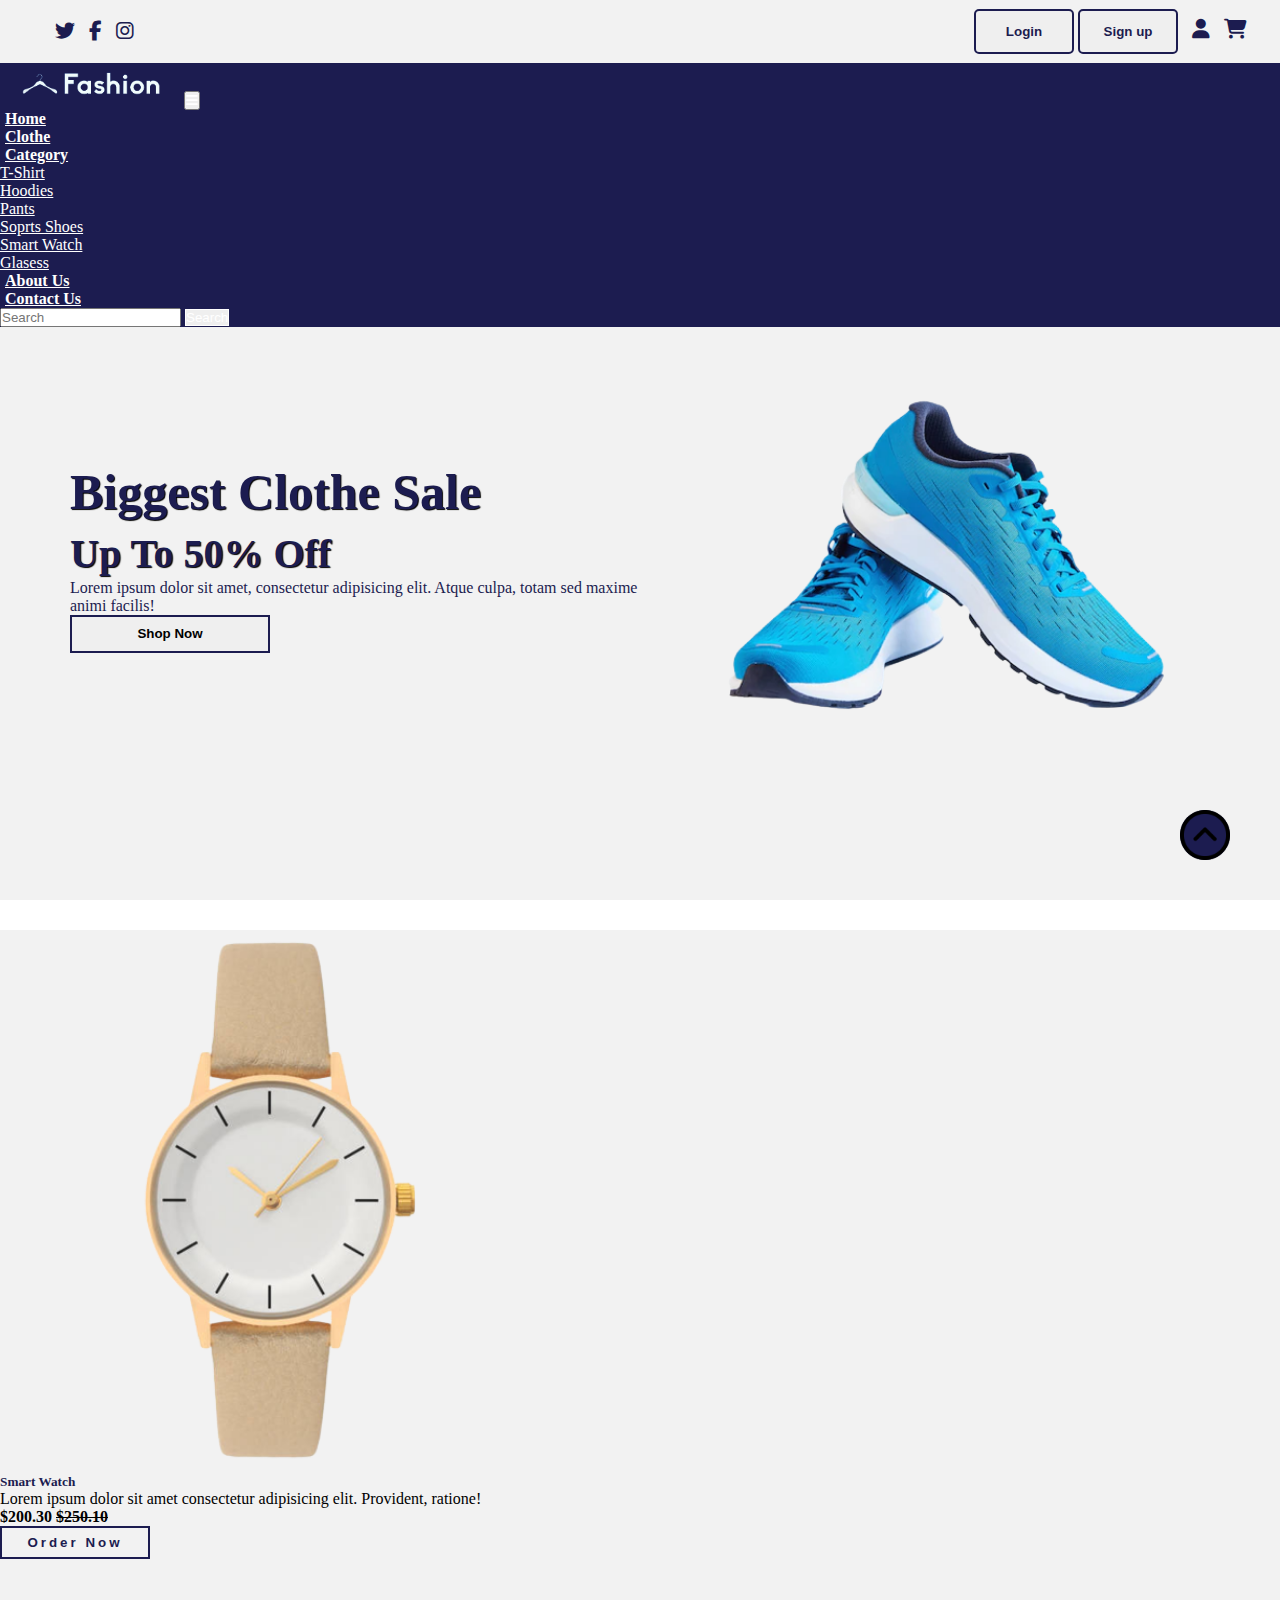
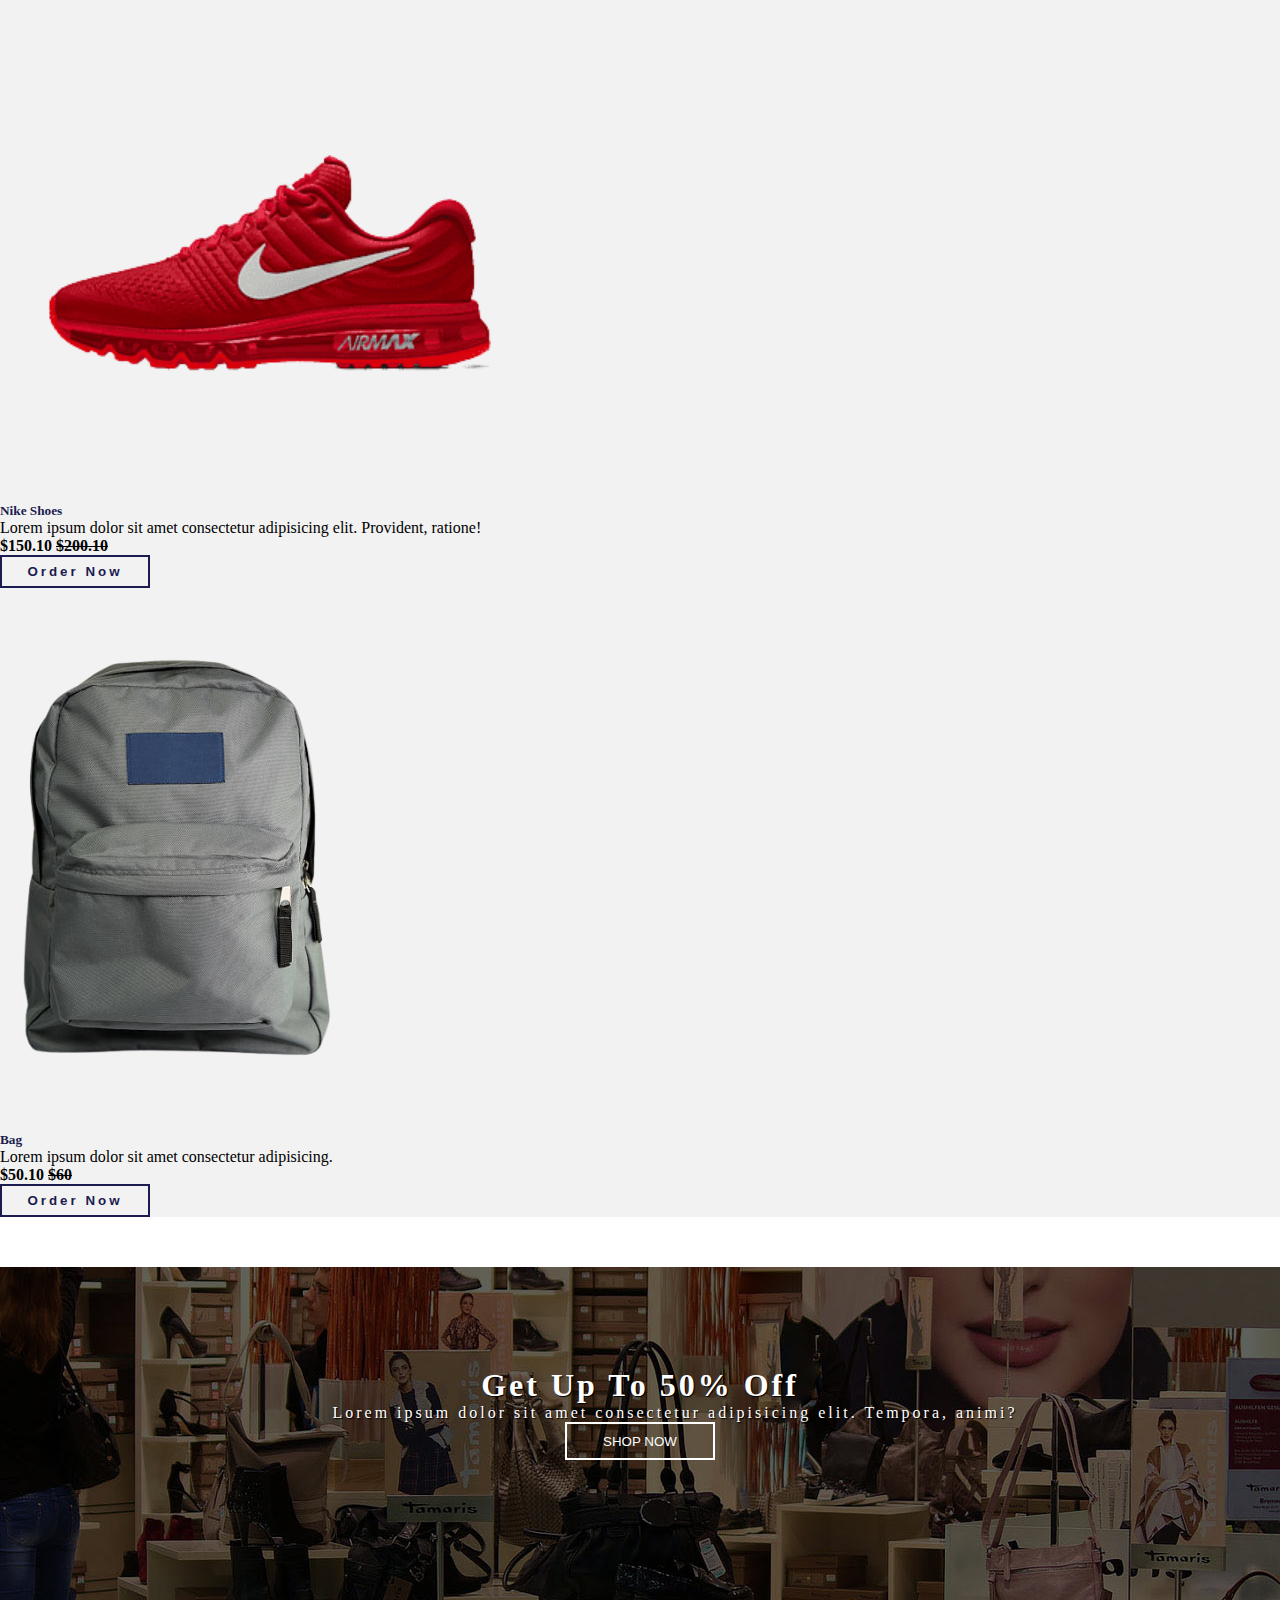
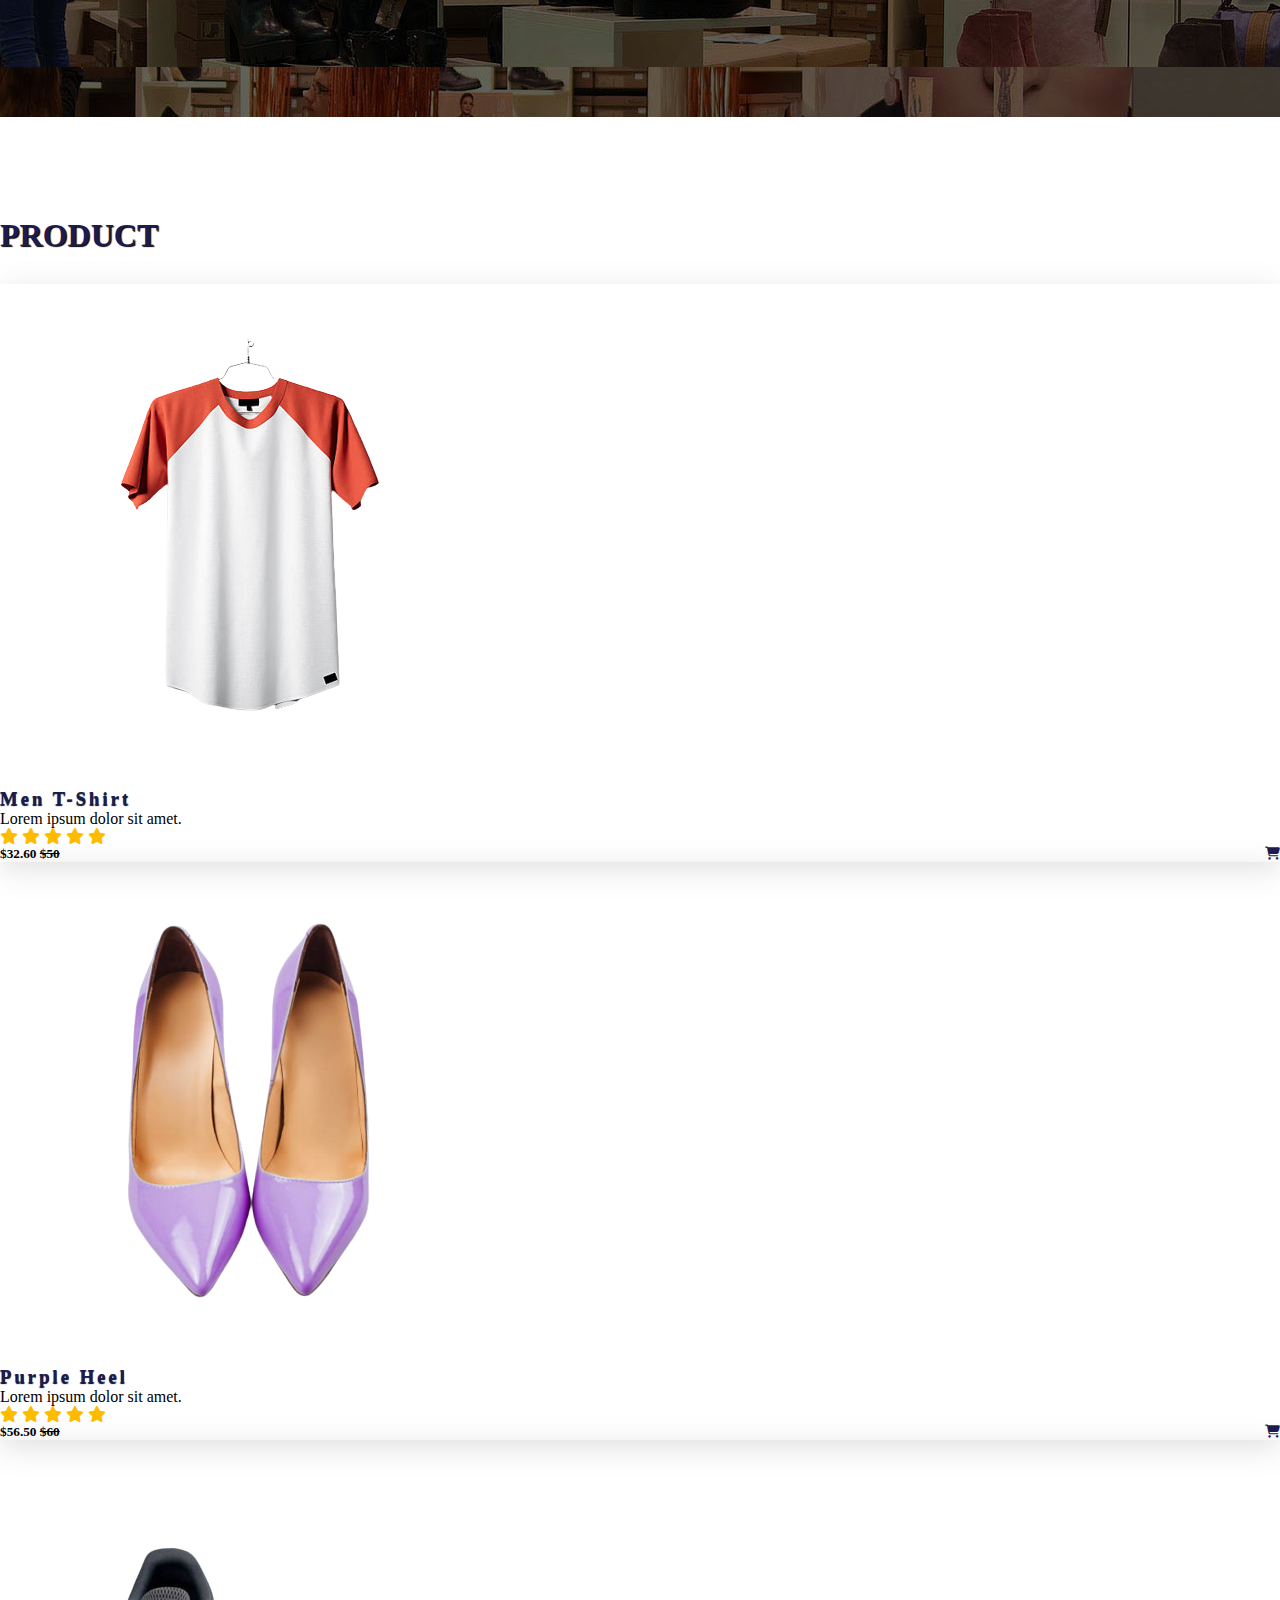
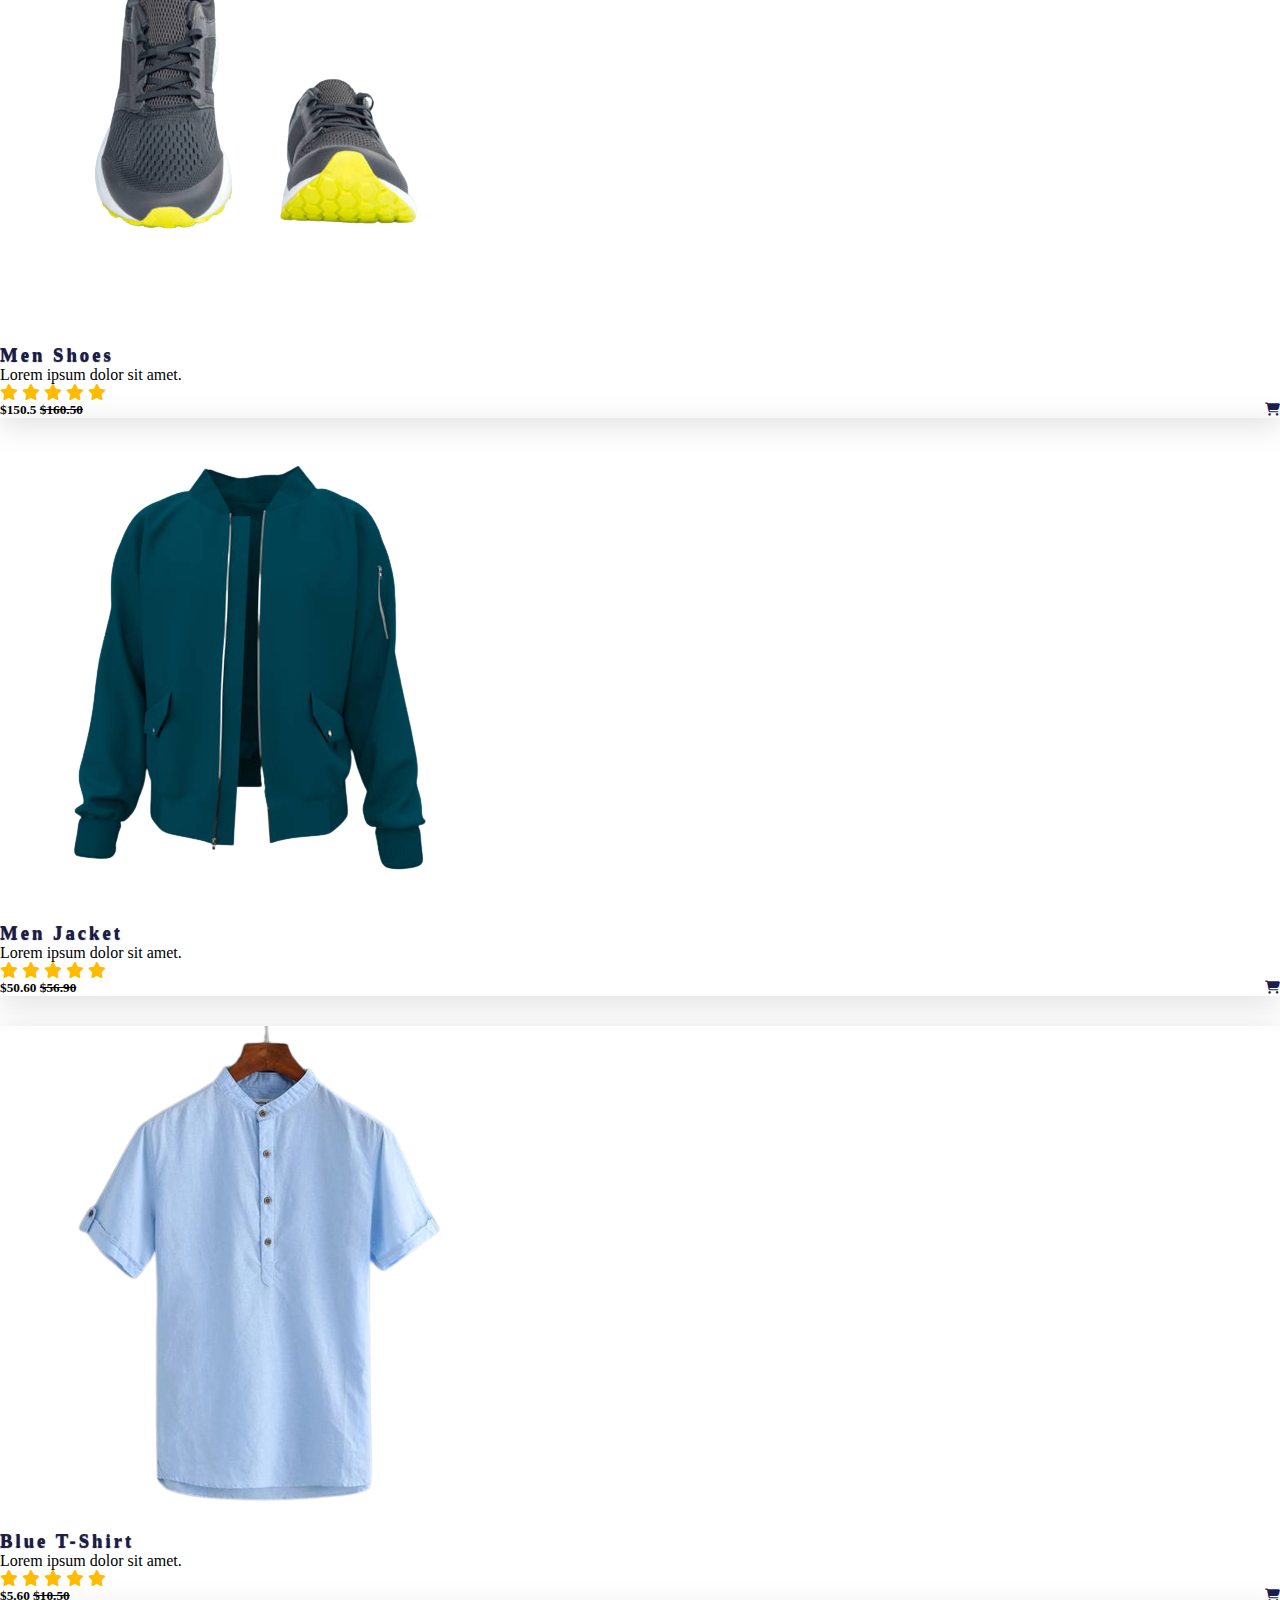
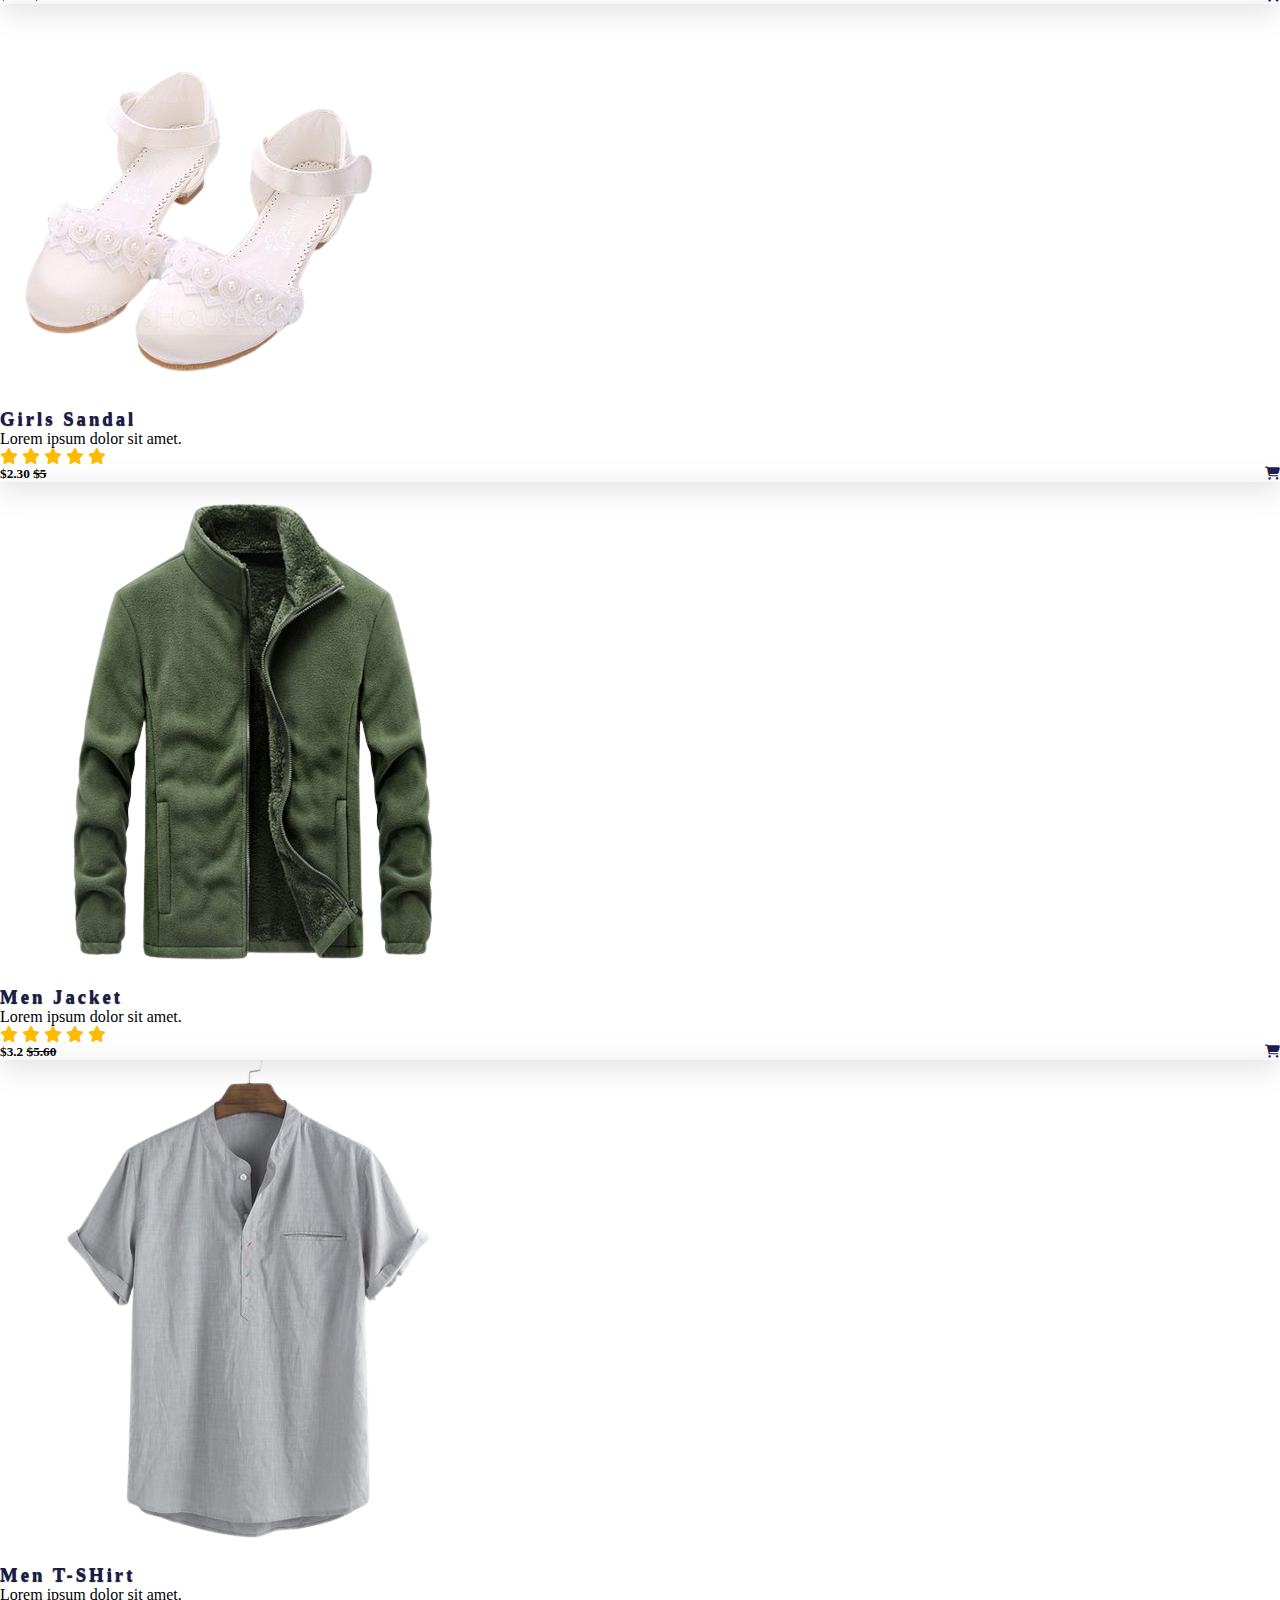
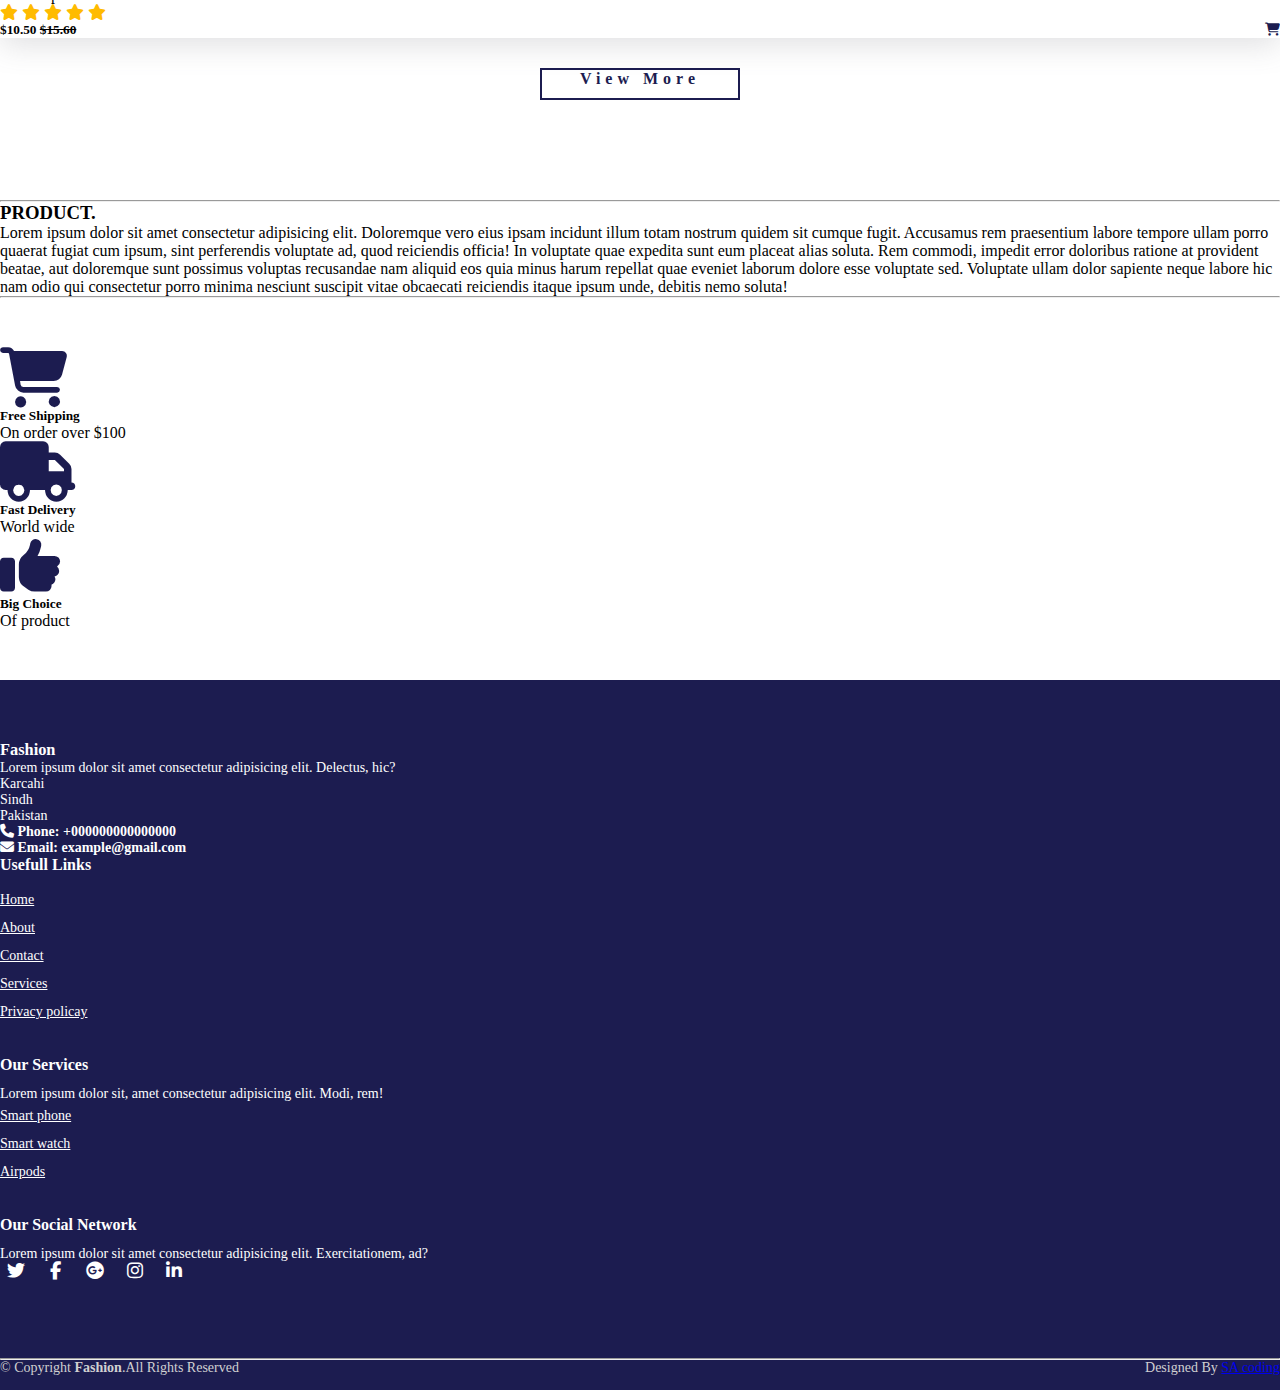
<file: index.html>
<!DOCTYPE html>
<html lang="en">
<head>
    <meta charset="UTF-8">
    <meta http-equiv="X-UA-Compatible" content="IE=edge">
    <meta name="viewport" content="width=device-width, initial-scale=1.0">
    <title>Fashion</title>
    <link rel="shortcut icon" type="image" href="./image/logo2.png">
    <link rel="stylesheet" href="style.css">
    <link rel="stylesheet" href="https://cdnjs.cloudflare.com/ajax/libs/font-awesome/6.2.0/css/all.min.css">
    <!-- bootstrap links -->
    <link href="https://cdn.jsdelivr.net/npm/bootstrap@5.0.2/dist/css/bootstrap.min.css" rel="stylesheet" integrity="sha384-EVSTQN3/azprG1Anm3QDgpJLIm9Nao0Yz1ztcQTwFspd3yD65VohhpuuCOmLASjC" crossorigin="anonymous">
    <!-- bootstrap links -->
    <!-- fonts links -->
    <link rel="preconnect" href="https://fonts.googleapis.com">
    <link rel="preconnect" href="https://fonts.gstatic.com" crossorigin>
    <link href="https://fonts.googleapis.com/css2?family=Roboto:wght@500&display=swap" rel="stylesheet">
    <!-- fonts links -->
</head>
<body>
    <!-- top navbar -->
    <div class="top-navbar">
        <div class="top-icons">
            <i class="fa-brands fa-twitter"></i>
            <i class="fa-brands fa-facebook-f"></i>
            <i class="fa-brands fa-instagram"></i>
        </div>
        <div class="other-links">
            <button id="btn-login"><a href="login.html">Login</a></button>
            <button id="btn-signup"><a href="signup.html">Sign up</a></button>
            <i class="fa-solid fa-user"></i>
            <i class="fa-solid fa-cart-shopping"></i>
        </div>
    </div>
    <!-- top navbar -->

   

    <div class="home-section">

        <!-- navbar -->
        <nav class="navbar navbar-expand-lg" id="navbar">
            <div class="container-fluid">
              <a class="navbar-brand" href="#"><img src="./image/logo.png" alt="" width="180px"></a>
              <button class="navbar-toggler" type="button" data-bs-toggle="collapse" data-bs-target="#navbarSupportedContent" aria-controls="navbarSupportedContent" aria-expanded="false" aria-label="Toggle navigation">
                <span><i class="fa-solid fa-bars" style="color: white;"></i></span>
              </button>
              <div class="collapse navbar-collapse" id="navbarSupportedContent">
                <ul class="navbar-nav me-auto mb-2 mb-lg-0">
                  <li class="nav-item">
                    <a class="nav-link active" aria-current="page" href="index.html">Home</a>
                  </li>
                  <li class="nav-item">
                    <a class="nav-link" href="clothe.html">Clothe</a>
                  </li>


                  <li class="nav-item dropdown">
                    <a class="nav-link dropdown-toggle" href="#" id="navbarDropdown" role="button" data-bs-toggle="dropdown" aria-expanded="false">
                      Category
                    </a>
                    <ul class="dropdown-menu" aria-labelledby="navbarDropdown" style="background-color: #1c1c50;">
                      <li><a class="dropdown-item" href="#">T-Shirt</a></li>
                      <li><a class="dropdown-item" href="#">Hoodies</a></li>
                      <li><a class="dropdown-item" href="#">Pants</a></li>
                      <li><a class="dropdown-item" href="#">Soprts Shoes</a></li>
                      <li><a class="dropdown-item" href="#">Smart Watch</a></li>
                      <li><a class="dropdown-item" href="#">Glasess</a></li>
                    </ul>
                  </li>
                  <li class="nav-item">
                    <a class="nav-link" href="about.html">About Us</a>
                  </li>
                <li class="nav-item">
                    <a class="nav-link" href="contact.html">Contact Us</a>
                  </li>
                </ul>
               
                <form class="d-flex">
                  <input class="form-control me-2" type="search" placeholder="Search" aria-label="Search">
                  <button class="btn btn-outline-success" type="submit" id="search-btn">Search</button>
                </form>
              </div>
            </div>
          </nav>
        <!-- navbar -->


        <!-- home content -->
        <section class="home">
            <div class="content">
                <h3>Biggest Clothe Sale
                    <br> <span>Up To 50% Off</span>
                </h3>
                <p>Lorem ipsum dolor sit amet, consectetur adipisicing elit. Atque culpa, totam sed maxime animi facilis!</p>
                <button id="shopnow">Shop Now</button>
            </div>
            <div class="img">
                <img src="./image/b2.png" alt="">
            </div>
        </section>
        <!-- home content -->


    </div>

    <!-- top cards -->
    <div class="container" id="top-cards">
        <div class="row">
            
            
            <div class="col-md-5 py-3 py-md-0">
                <div class="card" style="background-color: #a9a9a926;">
                    <img src="./image/topcard1.png" alt="">
                    <div class="card-img-overlay">
                        <h5 class="card-titel">Smart Watch</h5>
                        <p>Lorem ipsum dolor sit amet consectetur adipisicing elit. Provident, ratione!</p>
                        <p><strong>$200.30 <strike>$250.10</strike></strong></p>
                        <button>Order Now</button>
                    </div>
                </div>
            </div>



            <div class="col-md-4 py-3 py-md-0">
                <div class="card" style="background-color: #a9a9a926;">
                    <img src="./image/topcard2.png" alt="">
                    <div class="card-img-overlay">
                        <h5 class="card-titel">Nike Shoes</h5>
                        <p>Lorem ipsum dolor sit amet consectetur adipisicing elit. Provident, ratione!</p>
                        <p><strong>$150.10 <strike>$200.10</strike></strong></p>
                        <button>Order Now</button>
                    </div>
                </div>
            </div>


            <div class="col-md-3 py-3 py-md-0">
                <div class="card" style="background-color: #a9a9a926;">
                    <img src="./image/topcard3.png" alt="">
                    <div class="card-img-overlay">
                        <h5 class="card-titel">Bag</h5>
                        <p>Lorem ipsum dolor sit amet consectetur adipisicing.</p>
                        <p><strong>$50.10 <strike>$60</strike></strong></p>
                        <button>Order Now</button>
                    </div>
                </div>
            </div>


        </div>
    </div>
    <!-- top cards -->
    

    <!-- banner -->
    <div class="banner">
        <div class="content">
            <h1>Get Up To 50% Off</h1>
            <p>Lorem ipsum dolor sit amet consectetur adipisicing elit. Tempora, animi?</p>
            <div id="bannerbtn"><button>SHOP NOW</button></div>
        </div>
    </div>
    <!-- banner -->


    <!-- product cards -->
    <div class="container" id="product-cards">
        <h1 class="text-center">PRODUCT</h1>
        <div class="row" style="margin-top: 30px;">


            <div class="col-md-3 py-3 py-md-0">
                <div class="card">
                    <img src="./image/p13.png" alt="">
                    <div class="card-body">
                        <h3>Men T-Shirt</h3>
                        <p>Lorem ipsum dolor sit amet.</p>
                        <div class="star">
                            <i class="fas fa-star checked"></i>
                            <i class="fas fa-star checked"></i>
                            <i class="fas fa-star checked"></i>
                            <i class="fas fa-star checked"></i>
                            <i class="fas fa-star checked"></i>
                        </div>
                        <h5>$32.60 <strike>$50</strike> <span><i class="fa-solid fa-cart-shopping"></i></span></h5>
                    </div>
                </div>
            </div>


            <div class="col-md-3 py-3 py-md-0">
                <div class="card">
                    <img src="./image/p14.png" alt="">
                    <div class="card-body">
                        <h3>Purple Heel</h3>
                        <p>Lorem ipsum dolor sit amet.</p>
                        <div class="star">
                            <i class="fas fa-star checked"></i>
                            <i class="fas fa-star checked"></i>
                            <i class="fas fa-star checked"></i>
                            <i class="fas fa-star checked"></i>
                            <i class="fas fa-star checked"></i>
                        </div>
                        <h5>$56.50 <strike>$60</strike> <span><i class="fa-solid fa-cart-shopping"></i></span></h5>
                    </div>
                </div>
            </div>


            <div class="col-md-3 py-3 py-md-0">
                <div class="card">
                    <img src="./image/p15.png" alt="">
                    <div class="card-body">
                        <h3>Men Shoes</h3>
                        <p>Lorem ipsum dolor sit amet.</p>
                        <div class="star">
                            <i class="fas fa-star checked"></i>
                            <i class="fas fa-star checked"></i>
                            <i class="fas fa-star checked"></i>
                            <i class="fas fa-star checked"></i>
                            <i class="fas fa-star checked"></i>
                        </div>
                        <h5>$150.5 <strike>$160.50</strike> <span><i class="fa-solid fa-cart-shopping"></i></span></h5>
                    </div>
                </div>
            </div>


            <div class="col-md-3 py-3 py-md-0">
                <div class="card">
                    <img src="./image/p16.png" alt="">
                    <div class="card-body">
                        <h3>Men Jacket</h3>
                        <p>Lorem ipsum dolor sit amet.</p>
                        <div class="star">
                            <i class="fas fa-star checked"></i>
                            <i class="fas fa-star checked"></i>
                            <i class="fas fa-star checked"></i>
                            <i class="fas fa-star checked"></i>
                            <i class="fas fa-star checked"></i>
                        </div>
                        <h5>$50.60 <strike>$56.90</strike> <span><i class="fa-solid fa-cart-shopping"></i></span></h5>
                    </div>
                </div>
            </div>


        </div>

       

        <div class="row" style="margin-top: 30px;">
            
            
            <div class="col-md-3 py-3 py-md-0">
                <div class="card">
                    <img src="./image/p17.png" alt="">
                    <div class="card-body">
                        <h3>Blue T-Shirt</h3>
                        <p>Lorem ipsum dolor sit amet.</p>
                        <div class="star">
                            <i class="fas fa-star checked"></i>
                            <i class="fas fa-star checked"></i>
                            <i class="fas fa-star checked"></i>
                            <i class="fas fa-star checked"></i>
                            <i class="fas fa-star checked"></i>
                        </div>
                        <h5>$5.60 <strike>$10.50</strike> <span><i class="fa-solid fa-cart-shopping"></i></span></h5>
                    </div>
                </div>
            </div>


            <div class="col-md-3 py-3 py-md-0">
                <div class="card">
                    <img src="./image/p18.png" alt="">
                    <div class="card-body">
                        <h3>Girls Sandal</h3>
                        <p>Lorem ipsum dolor sit amet.</p>
                        <div class="star">
                            <i class="fas fa-star checked"></i>
                            <i class="fas fa-star checked"></i>
                            <i class="fas fa-star checked"></i>
                            <i class="fas fa-star checked"></i>
                            <i class="fas fa-star checked"></i>
                        </div>
                        <h5>$2.30 <strike>$5</strike> <span><i class="fa-solid fa-cart-shopping"></i></span></h5>
                    </div>
                </div>
            </div>


            <div class="col-md-3 py-3 py-md-0">
                <div class="card">
                    <img src="./image/p19.png" alt="">
                    <div class="card-body">
                        <h3>Men Jacket</h3>
                        <p>Lorem ipsum dolor sit amet.</p>
                        <div class="star">
                            <i class="fas fa-star checked"></i>
                            <i class="fas fa-star checked"></i>
                            <i class="fas fa-star checked"></i>
                            <i class="fas fa-star checked"></i>
                            <i class="fas fa-star checked"></i>
                        </div>
                        <h5>$3.2 <strike>$5.60</strike> <span><i class="fa-solid fa-cart-shopping"></i></span></h5>
                    </div>
                </div>
            </div>

            <div class="col-md-3 py-3 py-md-0">
                <div class="card">
                    <img src="./image/p20.png" alt="">
                    <div class="card-body">
                        <h3>Men T-SHirt</h3>
                        <p>Lorem ipsum dolor sit amet.</p>
                        <div class="star">
                            <i class="fas fa-star checked"></i>
                            <i class="fas fa-star checked"></i>
                            <i class="fas fa-star checked"></i>
                            <i class="fas fa-star checked"></i>
                            <i class="fas fa-star checked"></i>
                        </div>
                        <h5>$10.50 <strike>$15.60</strike> <span><i class="fa-solid fa-cart-shopping"></i></span></h5>
                    </div>
                </div>
            </div>


        </div>


        <a href="clothe.html" id="viewmorebtn">View More</a>

    </div>
    <!-- product cards -->

    <!-- product -->
    <div class="container" style="margin-top: 100px;">
    <hr>
    </div>
    <div class="container">
        <h3 style="font-weight: bold;">PRODUCT.</h3>
        <p>Lorem ipsum dolor sit amet consectetur adipisicing elit. Doloremque vero eius ipsam incidunt illum totam nostrum quidem sit cumque fugit. Accusamus rem praesentium labore tempore ullam porro quaerat fugiat cum ipsum, sint perferendis voluptate ad, quod reiciendis officia! In voluptate quae expedita sunt eum placeat alias soluta. Rem commodi, impedit error doloribus ratione at provident beatae, aut doloremque sunt possimus voluptas recusandae nam aliquid eos quia minus harum repellat quae eveniet laborum dolore esse voluptate sed. Voluptate ullam dolor sapiente neque labore hic nam odio qui consectetur porro minima nesciunt suscipit vitae obcaecati reiciendis itaque ipsum unde, debitis nemo soluta!</p>

        <hr>
    </div>
    <!-- product -->


    <!-- offer -->
    <div class="container" id="offer">
        <div class="row">
            <div class="col-md-4 py-3 py-md-0">
                <i class="fa-solid fa-cart-shopping"></i>
                <h5>Free Shipping</h5>
                <p>On order over $100</p>
            </div>
            <div class="col-md-4 py-3 py-md-0">
                <i class="fa-solid fa-truck"></i>
                <h5>Fast Delivery</h5>
                <p>World wide</p>
            </div>
            <div class="col-md-4 py-3 py-md-0">
                <i class="fa-solid fa-thumbs-up"></i>
                <h5>Big Choice</h5>
                <p>Of product</p>
            </div>
        </div>
    </div>
    <!-- offer -->
    
<!-- footer -->
<footer id="footer" style="margin-top: 50px;">
<div class="footer-top">
    <div class="container">
        <div class="row">


            <div class="col-lg-3 col-md-6 footer-content">
                <h3>Fashion</h3>
                <p>Lorem ipsum dolor sit amet consectetur adipisicing elit. Delectus, hic?</p>
                <p>
                    Karcahi <br>
                    Sindh <br>
                    Pakistan <br>
                </p>
                <strong><i class="fas fa-phone"></i> Phone: <strong>+000000000000000</strong></strong><br>
                <strong><i class="fa-solid fa-envelope"></i> Email: <strong>example@gmail.com</strong></strong>
            </div>

            <div class="col-lg-3 col-md-6 footer-links">
                <h4>Usefull Links</h4>
                <ul>
                  <li><a href="index.html">Home</a></li>
                  <li><a href="about.html">About</a></li>
                  <li><a href="contact.html">Contact</a></li>
                  <li><a href="#">Services</a></li>
                  <li><a href="#">Privacy policay</a></li>
                </ul>
            </div>


            <div class="col-lg-3 col-md-6 footer-links">
                <h4>Our Services</h4>
                <p>Lorem ipsum dolor sit, amet consectetur adipisicing elit. Modi, rem!</p>
                <ul>
                    <li><a href="#">Smart phone</a></li>
                    <li><a href="#">Smart watch</a></li>
                    <li><a href="#">Airpods</a></li>
                </ul>
            </div>


            <div class="col-lg-3 col-md-6 footer-links">
                <h4>Our Social Network</h4>
                <p>Lorem ipsum dolor sit amet consectetur adipisicing elit. Exercitationem, ad?</p>
                <div class="socail-links mt-3">
                    <a href="#" class="twiiter"><i class="fa-brands fa-twitter"></i></a>
                    <a href="#" class="twiiter"><i class="fa-brands fa-facebook-f"></i></a>
                    <a href="#" class="twiiter"><i class="fa-brands fa-google-plus"></i></a>
                    <a href="#" class="twiiter"><i class="fa-brands fa-instagram"></i></a>
                    <a href="#" class="twiiter"><i class="fa-brands fa-linkedin-in"></i></a>
                </div>
            </div>


        </div>
    </div>
</div>


    <hr>
    <div class="container py-4">
        <div class="copyright">
            &copy; Copyright <strong>Fashion</strong>.All Rights Reserved
        </div>
        <div class="credits">
            Designed By <a href="#">SA coding</a>
        </div>
    </div>


</footer>
<!-- footer -->

<a href="#" class="arrow"><i><img src="./image/up-arrow.png" alt="" width="50px"></i></a>

    <script src="https://cdn.jsdelivr.net/npm/bootstrap@5.0.2/dist/js/bootstrap.bundle.min.js" integrity="sha384-MrcW6ZMFYlzcLA8Nl+NtUVF0sA7MsXsP1UyJoMp4YLEuNSfAP+JcXn/tWtIaxVXM" crossorigin="anonymous"></script>

</body>
</html>
</file>
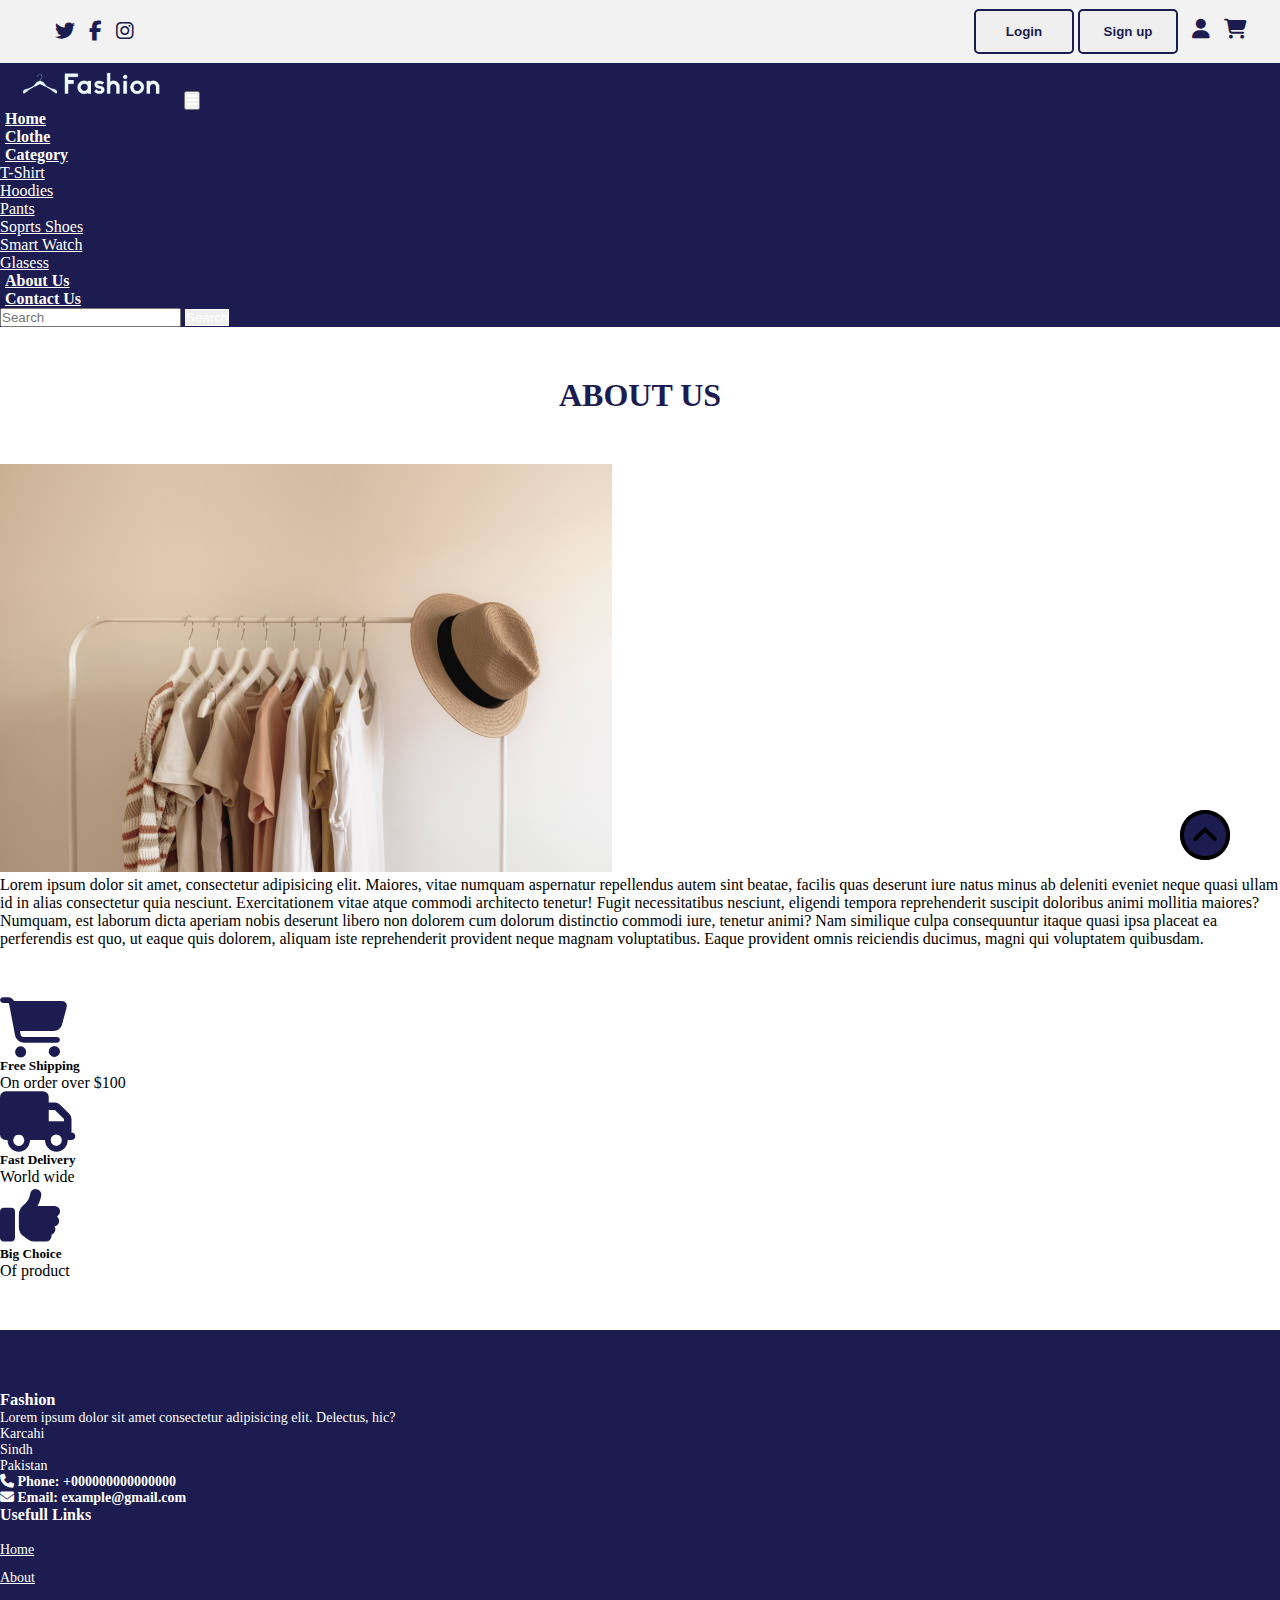
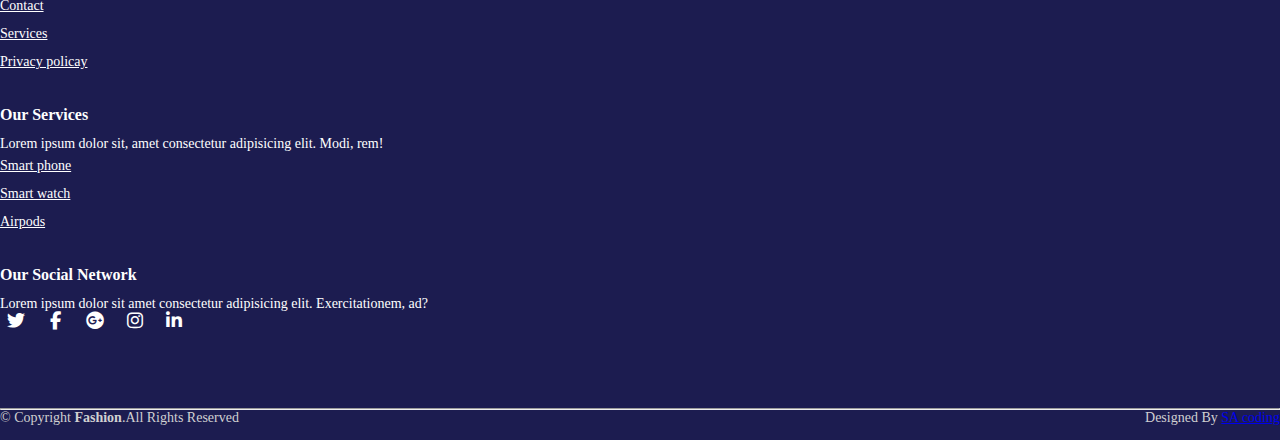
<file: about.html>
<!DOCTYPE html>
<html lang="en">
<head>
    <meta charset="UTF-8">
    <meta http-equiv="X-UA-Compatible" content="IE=edge">
    <meta name="viewport" content="width=device-width, initial-scale=1.0">
    <title>Fashion</title>
    <link rel="shortcut icon" type="image" href="./image/logo2.png">
    <link rel="stylesheet" href="style.css">
    <link rel="stylesheet" href="https://cdnjs.cloudflare.com/ajax/libs/font-awesome/6.2.0/css/all.min.css">
    <!-- bootstrap links -->
    <link href="https://cdn.jsdelivr.net/npm/bootstrap@5.0.2/dist/css/bootstrap.min.css" rel="stylesheet" integrity="sha384-EVSTQN3/azprG1Anm3QDgpJLIm9Nao0Yz1ztcQTwFspd3yD65VohhpuuCOmLASjC" crossorigin="anonymous">
    <!-- bootstrap links -->
    <!-- fonts links -->
    <link rel="preconnect" href="https://fonts.googleapis.com">
    <link rel="preconnect" href="https://fonts.gstatic.com" crossorigin>
    <link href="https://fonts.googleapis.com/css2?family=Roboto:wght@500&display=swap" rel="stylesheet">
    <!-- fonts links -->
</head>
<body>

    <!-- top navbar -->
    <div class="top-navbar">
        <div class="top-icons">
            <i class="fa-brands fa-twitter"></i>
            <i class="fa-brands fa-facebook-f"></i>
            <i class="fa-brands fa-instagram"></i>
        </div>
        <div class="other-links">
            <button id="btn-login"><a href="login.html">Login</a></button>
            <button id="btn-signup"><a href="signup.html">Sign up</a></button>

            <i class="fa-solid fa-user"></i>
            <i class="fa-solid fa-cart-shopping"></i>
        </div>
    </div>
    <!-- top navbar -->

        <!-- navbar -->
        <nav class="navbar navbar-expand-lg" id="navbar">
            <div class="container-fluid">
              <a class="navbar-brand" href="#"><img src="./image/logo.png" alt="" width="180px"></a>
              <button class="navbar-toggler" type="button" data-bs-toggle="collapse" data-bs-target="#navbarSupportedContent" aria-controls="navbarSupportedContent" aria-expanded="false" aria-label="Toggle navigation">
                <span><i class="fa-solid fa-bars" style="color: white;"></i></span>
              </button>
              <div class="collapse navbar-collapse" id="navbarSupportedContent">
                <ul class="navbar-nav me-auto mb-2 mb-lg-0">
                  <li class="nav-item">
                    <a class="nav-link active" aria-current="page" href="index.html">Home</a>
                  </li>
                  <li class="nav-item">
                    <a class="nav-link" href="clothe.html">Clothe</a>
                  </li>
                  <li class="nav-item dropdown">
                    <a class="nav-link dropdown-toggle" href="#" id="navbarDropdown" role="button" data-bs-toggle="dropdown" aria-expanded="false">
                      Category
                    </a>
                    <ul class="dropdown-menu" aria-labelledby="navbarDropdown" style="background-color: #1c1c50;">
                      <li><a class="dropdown-item" href="#">T-Shirt</a></li>
                      <li><a class="dropdown-item" href="#">Hoodies</a></li>
                      <li><a class="dropdown-item" href="#">Pants</a></li>
                      <li><a class="dropdown-item" href="#">Soprts Shoes</a></li>
                      <li><a class="dropdown-item" href="#">Smart Watch</a></li>
                      <li><a class="dropdown-item" href="#">Glasess</a></li>
                    </ul>
                  </li>
                  <li class="nav-item">
                    <a class="nav-link" href="about.html">About Us</a>
                  </li>
                <li class="nav-item">
                    <a class="nav-link" href="contact.html">Contact Us</a>
                  </li>
                </ul>
               
                <form class="d-flex">
                  <input class="form-control me-2" type="search" placeholder="Search" aria-label="Search">
                  <button class="btn btn-outline-success" type="submit" id="search-btn">Search</button>
                </form>
              </div>
            </div>
          </nav>
        <!-- navbar -->



<!-- about -->
<div class="container" id="about">
    <h1>ABOUT US</h1>
    <div class="row" style="margin-top: 50px;">
        <div class="col-md-6 py-3 py-md-0">
            <div class="card">
                <img src="./image/about.png" alt="">
            </div>
        </div>
        <div class="col-md-6 py-3 py-md-0">
            <p>Lorem ipsum dolor sit amet, consectetur adipisicing elit. Maiores, vitae numquam aspernatur repellendus autem sint beatae, facilis quas deserunt iure natus minus ab deleniti eveniet neque quasi ullam id in alias consectetur quia nesciunt. Exercitationem vitae atque commodi architecto tenetur! Fugit necessitatibus nesciunt, eligendi tempora reprehenderit suscipit doloribus animi mollitia maiores? Numquam, est laborum dicta aperiam nobis deserunt libero non dolorem cum dolorum distinctio commodi iure, tenetur animi? Nam similique culpa consequuntur itaque quasi ipsa placeat ea perferendis est quo, ut eaque quis dolorem, aliquam iste reprehenderit provident neque magnam voluptatibus. Eaque provident omnis reiciendis ducimus, magni qui voluptatem quibusdam.</p>
        </div>
    </div>
</div>
<!-- about -->


<!-- offer -->
    <div class="container" id="offer">
        <div class="row">
            <div class="col-md-4 py-3 py-md-0">
                <i class="fa-solid fa-cart-shopping"></i>
                <h5>Free Shipping</h5>
                <p>On order over $100</p>
            </div>
            <div class="col-md-4 py-3 py-md-0">
                <i class="fa-solid fa-truck"></i>
                <h5>Fast Delivery</h5>
                <p>World wide</p>
            </div>
            <div class="col-md-4 py-3 py-md-0">
                <i class="fa-solid fa-thumbs-up"></i>
                <h5>Big Choice</h5>
                <p>Of product</p>
            </div>
        </div>
    </div>
<!-- offer -->






<!-- footer -->
<footer id="footer" style="margin-top: 50px;">
<div class="footer-top">
    <div class="container">
        <div class="row">
            <div class="col-lg-3 col-md-6 footer-content">
                <h3>Fashion</h3>
                <p>Lorem ipsum dolor sit amet consectetur adipisicing elit. Delectus, hic?</p>
                <p>
                    Karcahi <br>
                    Sindh <br>
                    Pakistan <br>
                </p>
                <strong><i class="fas fa-phone"></i> Phone: <strong>+000000000000000</strong></strong><br>
                <strong><i class="fa-solid fa-envelope"></i> Email: <strong>example@gmail.com</strong></strong>
            </div>
            <div class="col-lg-3 col-md-6 footer-links">
                <h4>Usefull Links</h4>
                <ul>
                  <li><a href="index.html">Home</a></li>
                  <li><a href="about.html">About</a></li>
                  <li><a href="contact.html">Contact</a></li>
                  <li><a href="#">Services</a></li>
                  <li><a href="#">Privacy policay</a></li>
                </ul>
            </div>
            <div class="col-lg-3 col-md-6 footer-links">
                <h4>Our Services</h4>
                <p>Lorem ipsum dolor sit, amet consectetur adipisicing elit. Modi, rem!</p>
                <ul>
                    <li><a href="#">Smart phone</a></li>
                    <li><a href="#">Smart watch</a></li>
                    <li><a href="#">Airpods</a></li>
                </ul>
            </div>
            <div class="col-lg-3 col-md-6 footer-links">
                <h4>Our Social Network</h4>
                <p>Lorem ipsum dolor sit amet consectetur adipisicing elit. Exercitationem, ad?</p>
                <div class="socail-links mt-3">
                    <a href="#" class="twiiter"><i class="fa-brands fa-twitter"></i></a>
                    <a href="#" class="twiiter"><i class="fa-brands fa-facebook-f"></i></a>
                    <a href="#" class="twiiter"><i class="fa-brands fa-google-plus"></i></a>
                    <a href="#" class="twiiter"><i class="fa-brands fa-instagram"></i></a>
                    <a href="#" class="twiiter"><i class="fa-brands fa-linkedin-in"></i></a>
                </div>
            </div>
        </div>
    </div>
</div>
<hr>
<div class="container py-4">
    <div class="copyright">
        &copy; Copyright <strong>Fashion</strong>.All Rights Reserved
    </div>
    <div class="credits">
        Designed By <a href="#">SA coding</a>
    </div>
</div>
</footer>
<!-- footer -->

<a href="#" class="arrow"><i><img src="./image/up-arrow.png" alt="" width="50px"></i></a>

    <script src="https://cdn.jsdelivr.net/npm/bootstrap@5.0.2/dist/js/bootstrap.bundle.min.js" integrity="sha384-MrcW6ZMFYlzcLA8Nl+NtUVF0sA7MsXsP1UyJoMp4YLEuNSfAP+JcXn/tWtIaxVXM" crossorigin="anonymous"></script>

</body>
</html>
</file>
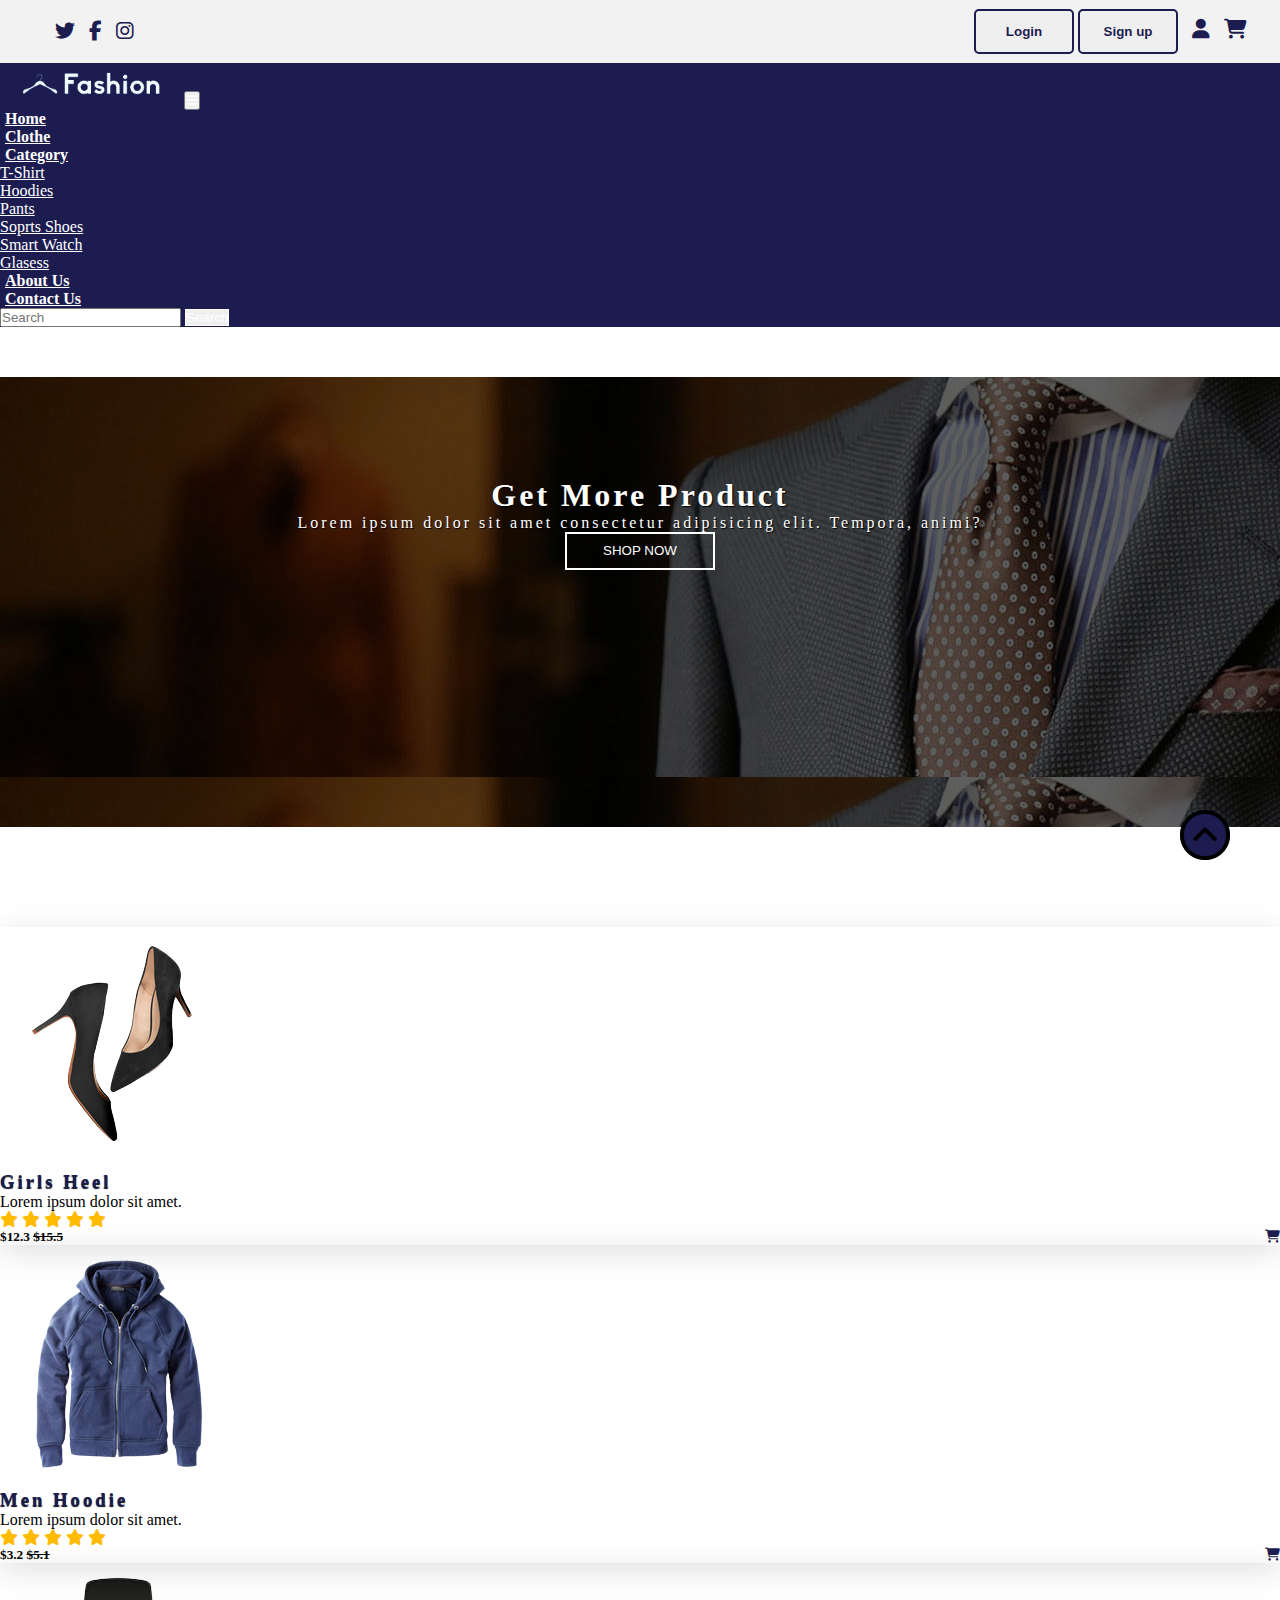
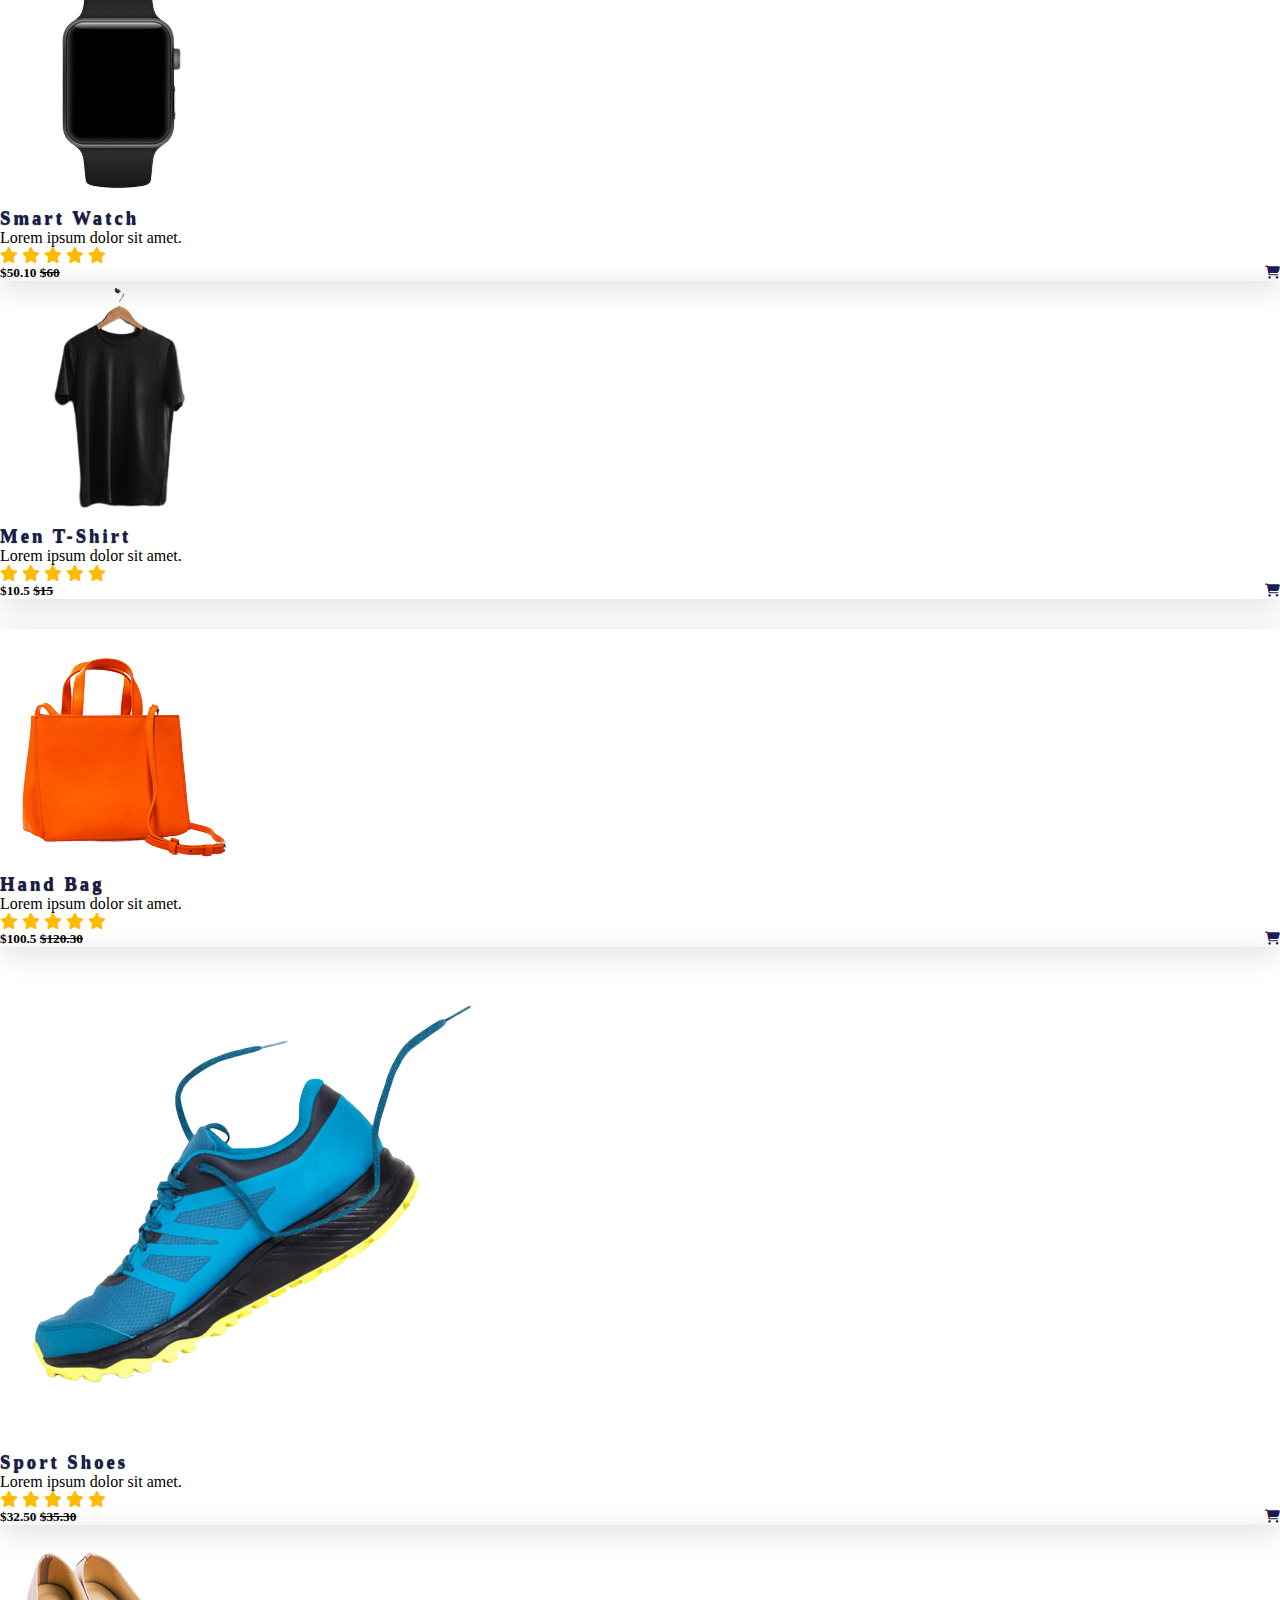
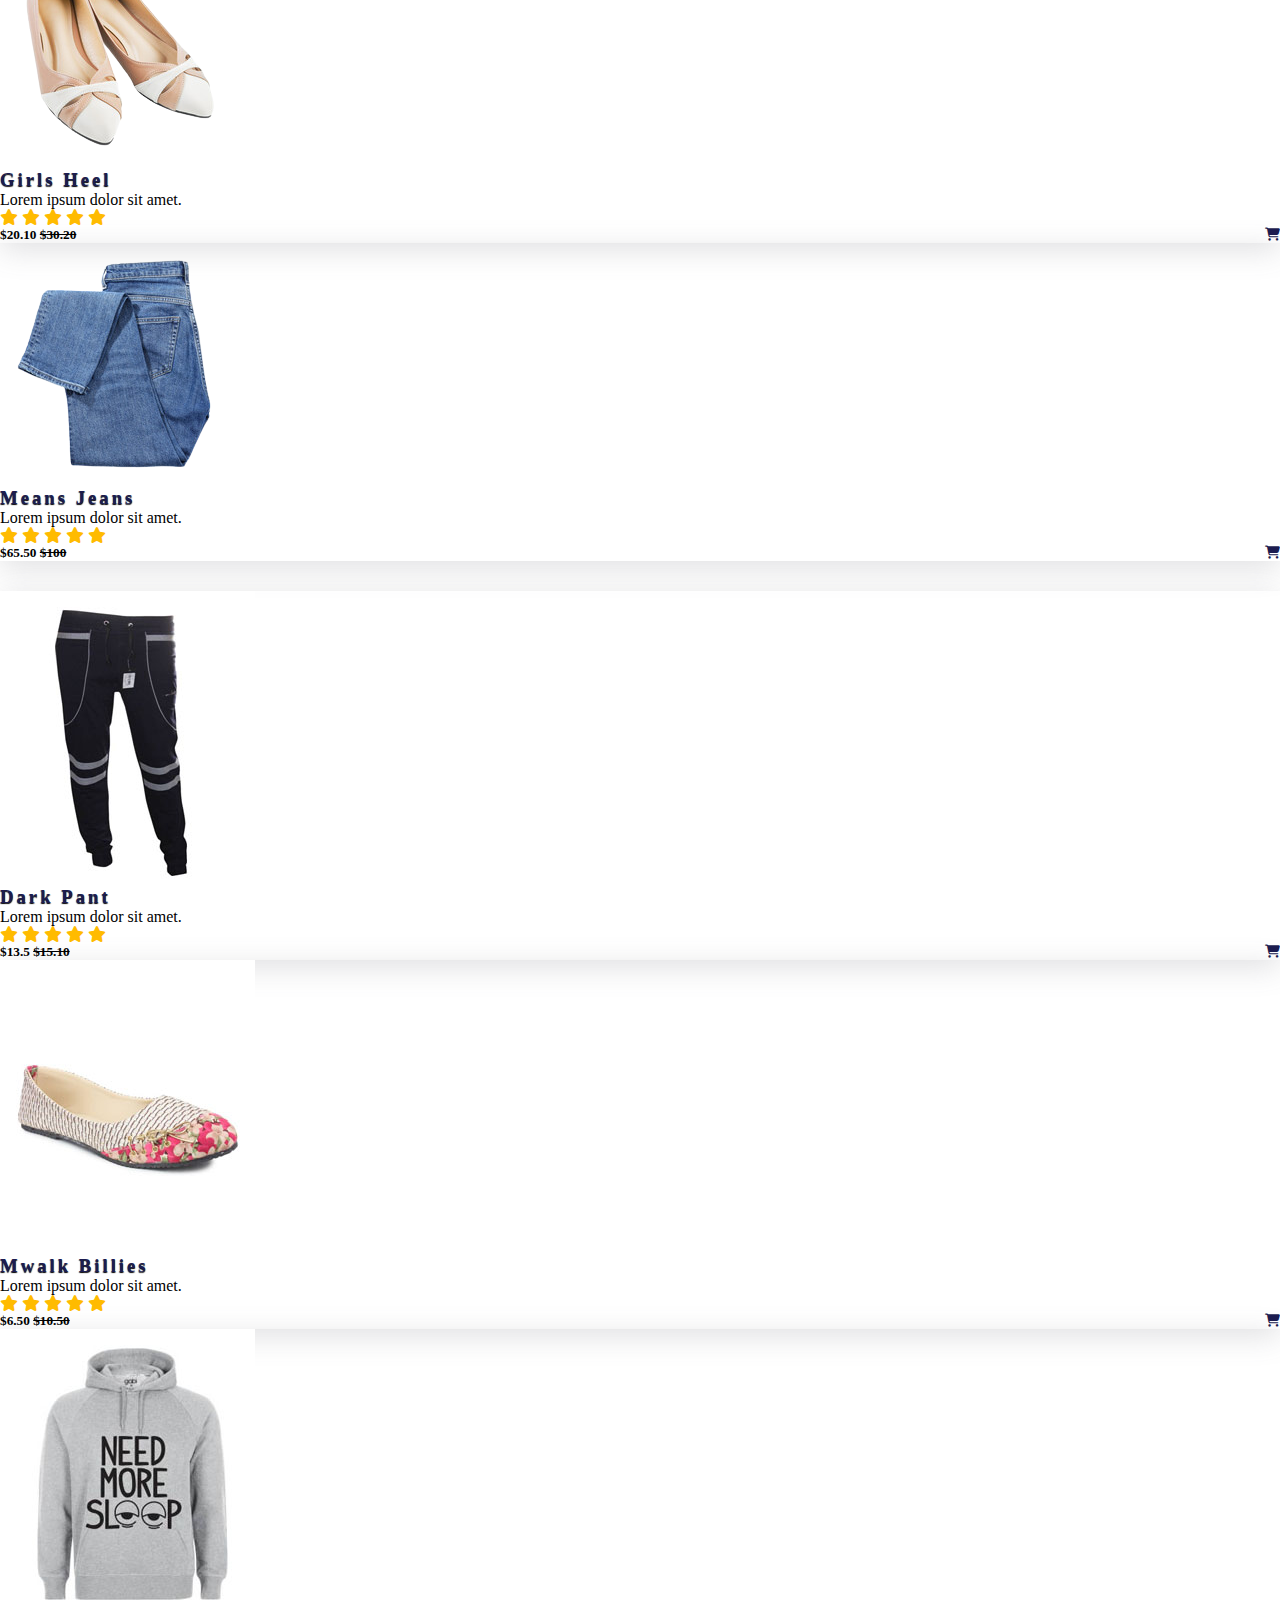
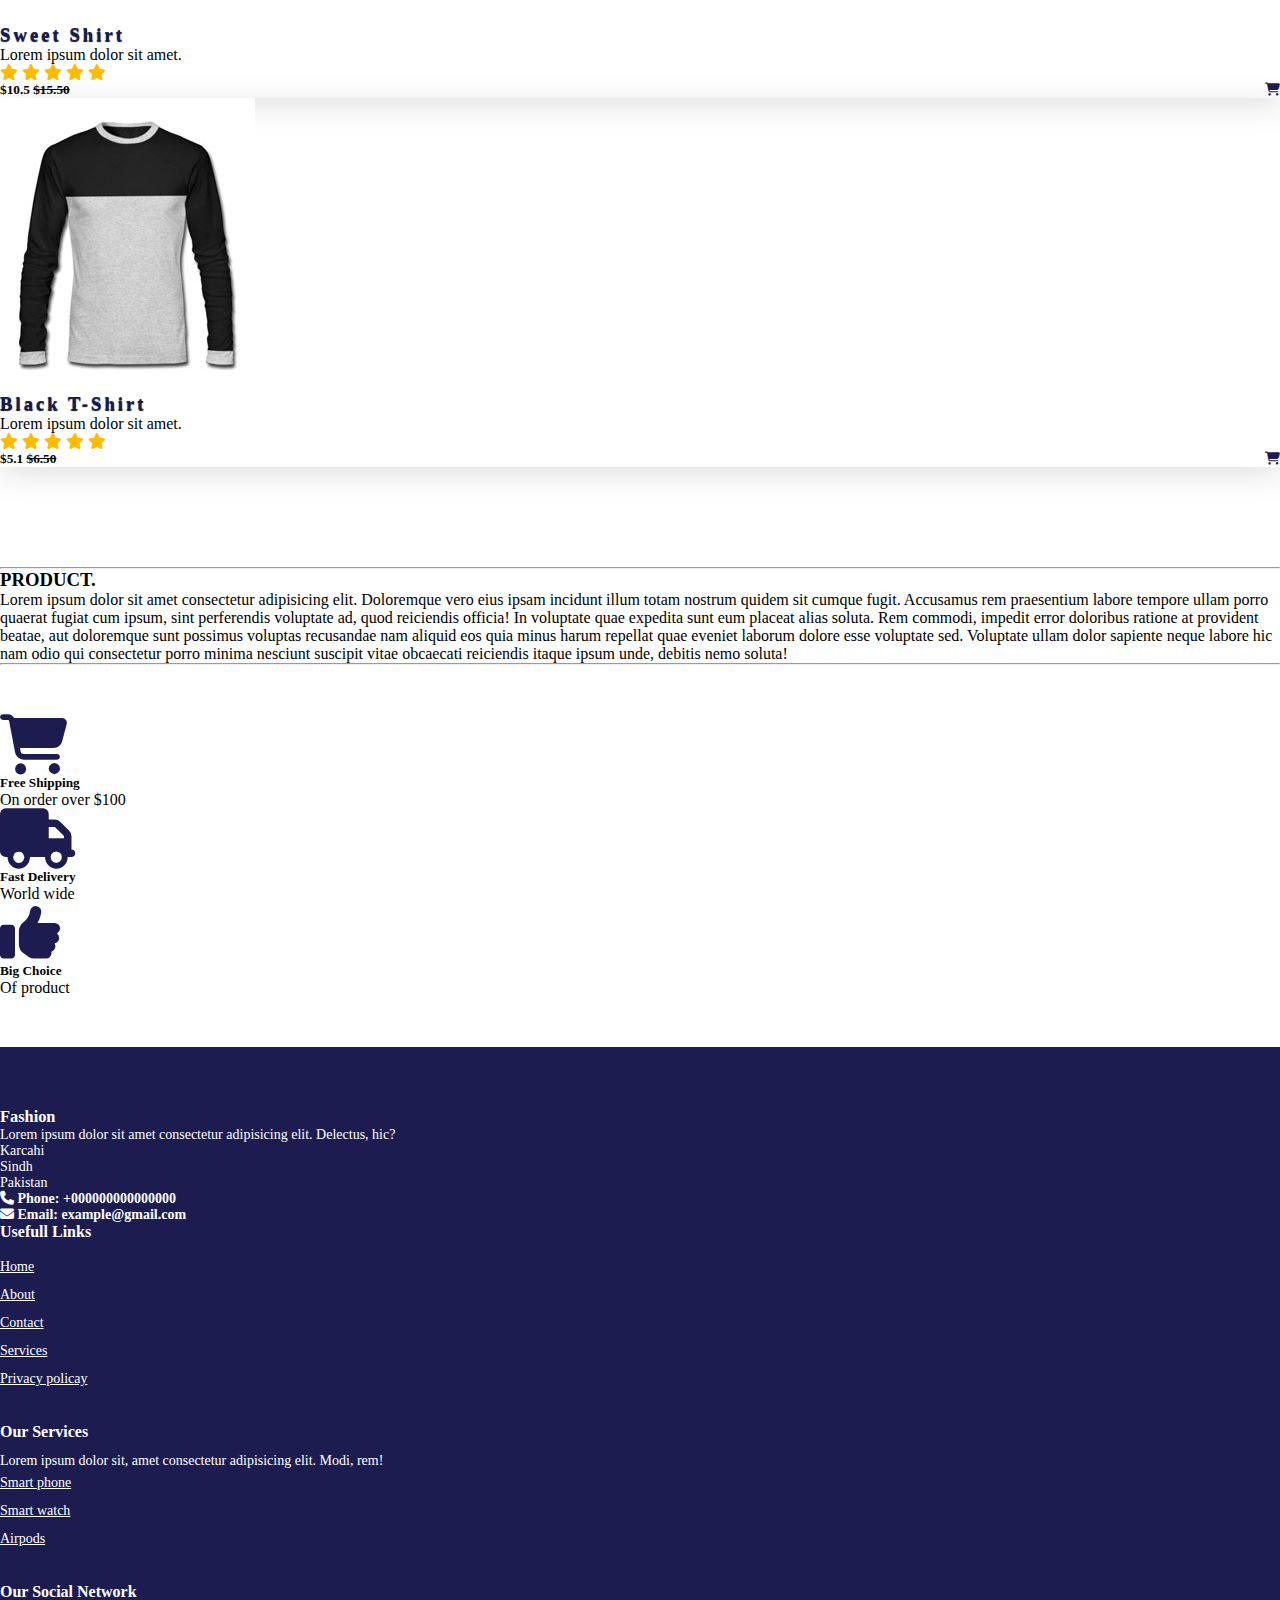
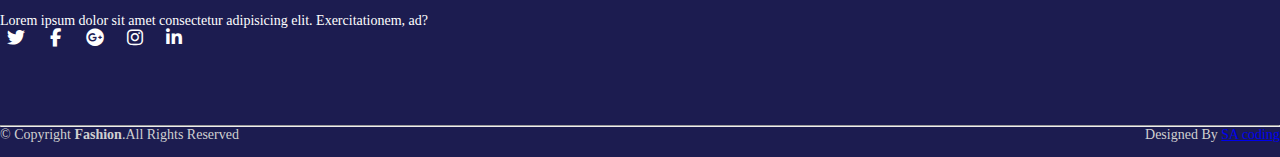
<file: clothe.html>
<!DOCTYPE html>
<html lang="en">
<head>
    <meta charset="UTF-8">
    <meta http-equiv="X-UA-Compatible" content="IE=edge">
    <meta name="viewport" content="width=device-width, initial-scale=1.0">
    <title>Fashion</title>
    <link rel="shortcut icon" type="image" href="./image/logo2.png">
    <link rel="stylesheet" href="style.css">
    <link rel="stylesheet" href="https://cdnjs.cloudflare.com/ajax/libs/font-awesome/6.2.0/css/all.min.css">
    <!-- bootstrap links -->
    <link href="https://cdn.jsdelivr.net/npm/bootstrap@5.0.2/dist/css/bootstrap.min.css" rel="stylesheet" integrity="sha384-EVSTQN3/azprG1Anm3QDgpJLIm9Nao0Yz1ztcQTwFspd3yD65VohhpuuCOmLASjC" crossorigin="anonymous">
    <!-- bootstrap links -->
    <!-- fonts links -->
    <link rel="preconnect" href="https://fonts.googleapis.com">
    <link rel="preconnect" href="https://fonts.gstatic.com" crossorigin>
    <link href="https://fonts.googleapis.com/css2?family=Roboto:wght@500&display=swap" rel="stylesheet">
    <!-- fonts links -->
</head>
<body>

    <!-- top navbar -->
    <div class="top-navbar">
        <div class="top-icons">
            <i class="fa-brands fa-twitter"></i>
            <i class="fa-brands fa-facebook-f"></i>
            <i class="fa-brands fa-instagram"></i>
        </div>
        <div class="other-links">
            <button id="btn-login"><a href="login.html">Login</a></button>
            <button id="btn-signup"><a href="signup.html">Sign up</a></button>

            <i class="fa-solid fa-user"></i>
            <i class="fa-solid fa-cart-shopping"></i>
        </div>
    </div>
    <!-- top navbar -->

        <!-- navbar -->
        <nav class="navbar navbar-expand-lg" id="navbar">
            <div class="container-fluid">
              <a class="navbar-brand" href="#"><img src="./image/logo.png" alt="" width="180px"></a>
              <button class="navbar-toggler" type="button" data-bs-toggle="collapse" data-bs-target="#navbarSupportedContent" aria-controls="navbarSupportedContent" aria-expanded="false" aria-label="Toggle navigation">
                <span><i class="fa-solid fa-bars" style="color: white;"></i></span>
              </button>
              <div class="collapse navbar-collapse" id="navbarSupportedContent">
                <ul class="navbar-nav me-auto mb-2 mb-lg-0">
                  <li class="nav-item">
                    <a class="nav-link active" aria-current="page" href="index.html">Home</a>
                  </li>
                  <li class="nav-item">
                    <a class="nav-link" href="clothe.html">Clothe</a>
                  </li>
                  <li class="nav-item dropdown">
                    <a class="nav-link dropdown-toggle" href="#" id="navbarDropdown" role="button" data-bs-toggle="dropdown" aria-expanded="false">
                      Category
                    </a>
                    <ul class="dropdown-menu" aria-labelledby="navbarDropdown" style="background-color: #1c1c50;">
                      <li><a class="dropdown-item" href="#">T-Shirt</a></li>
                      <li><a class="dropdown-item" href="#">Hoodies</a></li>
                      <li><a class="dropdown-item" href="#">Pants</a></li>
                      <li><a class="dropdown-item" href="#">Soprts Shoes</a></li>
                      <li><a class="dropdown-item" href="#">Smart Watch</a></li>
                      <li><a class="dropdown-item" href="#">Glasess</a></li>
                    </ul>
                  </li>
                  <li class="nav-item">
                    <a class="nav-link" href="about.html">About Us</a>
                  </li>
                <li class="nav-item">
                    <a class="nav-link" href="contact.html">Contact Us</a>
                  </li>
                </ul>
               
                <form class="d-flex">
                  <input class="form-control me-2" type="search" placeholder="Search" aria-label="Search">
                  <button class="btn btn-outline-success" type="submit" id="search-btn">Search</button>
                </form>
              </div>
            </div>
          </nav>
        <!-- navbar -->





        
    

    <!-- banner -->
    <div class="banner2">
        <div class="content2">
            <h1>Get More Product</h1>
            <p>Lorem ipsum dolor sit amet consectetur adipisicing elit. Tempora, animi?</p>
            <div id="bannerbtn2"><button>SHOP NOW</button></div>
        </div>
    </div>
    <!-- banner -->

    <!-- product cards -->
    <div class="container" id="product-cards">
        <div class="row" style="margin-top: 30px;">
            <div class="col-md-3 py-3 py-md-0">
                <div class="card">
                    <img src="./image/p1.png" alt="">
                    <div class="card-body">
                        <h3>Girls Heel</h3>
                        <p>Lorem ipsum dolor sit amet.</p>
                        <div class="star">
                            <i class="fas fa-star checked"></i>
                            <i class="fas fa-star checked"></i>
                            <i class="fas fa-star checked"></i>
                            <i class="fas fa-star checked"></i>
                            <i class="fas fa-star checked"></i>
                        </div>
                        <h5>$12.3 <strike>$15.5</strike> <span><i class="fa-solid fa-cart-shopping"></i></span></h5>
                    </div>
                </div>
            </div>
            <div class="col-md-3 py-3 py-md-0">
                <div class="card">
                    <img src="./image/p2.png" alt="">
                    <div class="card-body">
                        <h3>Men Hoodie</h3>
                        <p>Lorem ipsum dolor sit amet.</p>
                        <div class="star">
                            <i class="fas fa-star checked"></i>
                            <i class="fas fa-star checked"></i>
                            <i class="fas fa-star checked"></i>
                            <i class="fas fa-star checked"></i>
                            <i class="fas fa-star checked"></i>
                        </div>
                        <h5>$3.2 <strike>$5.1</strike> <span><i class="fa-solid fa-cart-shopping"></i></span></h5>
                    </div>
                </div>
            </div>
            <div class="col-md-3 py-3 py-md-0">
                <div class="card">
                    <img src="./image/p3.png" alt="">
                    <div class="card-body">
                        <h3>Smart Watch</h3>
                        <p>Lorem ipsum dolor sit amet.</p>
                        <div class="star">
                            <i class="fas fa-star checked"></i>
                            <i class="fas fa-star checked"></i>
                            <i class="fas fa-star checked"></i>
                            <i class="fas fa-star checked"></i>
                            <i class="fas fa-star checked"></i>
                        </div>
                        <h5>$50.10 <strike>$60</strike> <span><i class="fa-solid fa-cart-shopping"></i></span></h5>
                    </div>
                </div>
            </div>
            <div class="col-md-3 py-3 py-md-0">
                <div class="card">
                    <img src="./image/p4.png" alt="">
                    <div class="card-body">
                        <h3>Men T-Shirt</h3>
                        <p>Lorem ipsum dolor sit amet.</p>
                        <div class="star">
                            <i class="fas fa-star checked"></i>
                            <i class="fas fa-star checked"></i>
                            <i class="fas fa-star checked"></i>
                            <i class="fas fa-star checked"></i>
                            <i class="fas fa-star checked"></i>
                        </div>
                        <h5>$10.5 <strike>$15</strike> <span><i class="fa-solid fa-cart-shopping"></i></span></h5>
                    </div>
                </div>
            </div>
        </div>
        <div class="row" style="margin-top: 30px;">
            <div class="col-md-3 py-3 py-md-0">
                <div class="card">
                    <img src="./image/p5.png" alt="">
                    <div class="card-body">
                        <h3>Hand Bag</h3>
                        <p>Lorem ipsum dolor sit amet.</p>
                        <div class="star">
                            <i class="fas fa-star checked"></i>
                            <i class="fas fa-star checked"></i>
                            <i class="fas fa-star checked"></i>
                            <i class="fas fa-star checked"></i>
                            <i class="fas fa-star checked"></i>
                        </div>
                        <h5>$100.5 <strike>$120.30</strike> <span><i class="fa-solid fa-cart-shopping"></i></span></h5>
                    </div>
                </div>
            </div>
            <div class="col-md-3 py-3 py-md-0">
                <div class="card">
                    <img src="./image/p6.png" alt="">
                    <div class="card-body">
                        <h3>Sport Shoes</h3>
                        <p>Lorem ipsum dolor sit amet.</p>
                        <div class="star">
                            <i class="fas fa-star checked"></i>
                            <i class="fas fa-star checked"></i>
                            <i class="fas fa-star checked"></i>
                            <i class="fas fa-star checked"></i>
                            <i class="fas fa-star checked"></i>
                        </div>
                        <h5>$32.50 <strike>$35.30</strike> <span><i class="fa-solid fa-cart-shopping"></i></span></h5>
                    </div>
                </div>
            </div>

            <div class="col-md-3 py-3 py-md-0">
                <div class="card">
                    <img src="./image/p7.png" alt="">
                    <div class="card-body">
                        <h3>Girls Heel</h3>
                        <p>Lorem ipsum dolor sit amet.</p>
                        <div class="star">
                            <i class="fas fa-star checked"></i>
                            <i class="fas fa-star checked"></i>
                            <i class="fas fa-star checked"></i>
                            <i class="fas fa-star checked"></i>
                            <i class="fas fa-star checked"></i>
                        </div>
                        <h5>$20.10 <strike>$30.20</strike> <span><i class="fa-solid fa-cart-shopping"></i></span></h5>
                    </div>
                </div>
            </div>
            <div class="col-md-3 py-3 py-md-0">
                <div class="card">
                    <img src="./image/p8.png" alt="">
                    <div class="card-body">
                        <h3>Means Jeans</h3>
                        <p>Lorem ipsum dolor sit amet.</p>
                        <div class="star">
                            <i class="fas fa-star checked"></i>
                            <i class="fas fa-star checked"></i>
                            <i class="fas fa-star checked"></i>
                            <i class="fas fa-star checked"></i>
                            <i class="fas fa-star checked"></i>
                        </div>
                        <h5>$65.50 <strike>$100</strike> <span><i class="fa-solid fa-cart-shopping"></i></span></h5>
                    </div>
                </div>
            </div>
        </div>

        <div class="row" style="margin-top: 30px;">
            <div class="col-md-3 py-3 py-md-0">
                <div class="card">
                    <img src="./image/p9.jpg" alt="">
                    <div class="card-body">
                        <h3>Dark Pant</h3>
                        <p>Lorem ipsum dolor sit amet.</p>
                        <div class="star">
                            <i class="fas fa-star checked"></i>
                            <i class="fas fa-star checked"></i>
                            <i class="fas fa-star checked"></i>
                            <i class="fas fa-star checked"></i>
                            <i class="fas fa-star checked"></i>
                        </div>
                        <h5>$13.5 <strike>$15.10</strike> <span><i class="fa-solid fa-cart-shopping"></i></span></h5>
                    </div>
                </div>
            </div>
            <div class="col-md-3 py-3 py-md-0">
                <div class="card">
                    <img src="./image/p10.jpg" alt="">
                    <div class="card-body">
                        <h3>Mwalk Billies</h3>
                        <p>Lorem ipsum dolor sit amet.</p>
                        <div class="star">
                            <i class="fas fa-star checked"></i>
                            <i class="fas fa-star checked"></i>
                            <i class="fas fa-star checked"></i>
                            <i class="fas fa-star checked"></i>
                            <i class="fas fa-star checked"></i>
                        </div>
                        <h5>$6.50 <strike>$10.50</strike> <span><i class="fa-solid fa-cart-shopping"></i></span></h5>
                    </div>
                </div>
            </div>
            <div class="col-md-3 py-3 py-md-0">
                <div class="card">
                    <img src="./image/p11.jpg" alt="">
                    <div class="card-body">
                        <h3>Sweet Shirt</h3>
                        <p>Lorem ipsum dolor sit amet.</p>
                        <div class="star">
                            <i class="fas fa-star checked"></i>
                            <i class="fas fa-star checked"></i>
                            <i class="fas fa-star checked"></i>
                            <i class="fas fa-star checked"></i>
                            <i class="fas fa-star checked"></i>
                        </div>
                        <h5>$10.5 <strike>$15.50</strike> <span><i class="fa-solid fa-cart-shopping"></i></span></h5>
                    </div>
                </div>
            </div>
            <div class="col-md-3 py-3 py-md-0">
                <div class="card">
                    <img src="./image/p12.jpg" alt="">
                    <div class="card-body">
                        <h3>Black T-Shirt</h3>
                        <p>Lorem ipsum dolor sit amet.</p>
                        <div class="star">
                            <i class="fas fa-star checked"></i>
                            <i class="fas fa-star checked"></i>
                            <i class="fas fa-star checked"></i>
                            <i class="fas fa-star checked"></i>
                            <i class="fas fa-star checked"></i>
                        </div>
                        <h5>$5.1 <strike>$6.50</strike> <span><i class="fa-solid fa-cart-shopping"></i></span></h5>
                    </div>
                </div>
            </div>
        </div>
    </div>
    <!-- product cards -->















   

    <!-- product -->
    <div class="container" style="margin-top: 100px;">
    <hr>
    </div>
    <div class="container">
        <h3 style="font-weight: bold;">PRODUCT.</h3>
        <p>Lorem ipsum dolor sit amet consectetur adipisicing elit. Doloremque vero eius ipsam incidunt illum totam nostrum quidem sit cumque fugit. Accusamus rem praesentium labore tempore ullam porro quaerat fugiat cum ipsum, sint perferendis voluptate ad, quod reiciendis officia! In voluptate quae expedita sunt eum placeat alias soluta. Rem commodi, impedit error doloribus ratione at provident beatae, aut doloremque sunt possimus voluptas recusandae nam aliquid eos quia minus harum repellat quae eveniet laborum dolore esse voluptate sed. Voluptate ullam dolor sapiente neque labore hic nam odio qui consectetur porro minima nesciunt suscipit vitae obcaecati reiciendis itaque ipsum unde, debitis nemo soluta!</p>

        <hr>
    </div>
    <!-- product -->


<!-- offer -->
    <div class="container" id="offer">
        <div class="row">
            <div class="col-md-4 py-3 py-md-0">
                <i class="fa-solid fa-cart-shopping"></i>
                <h5>Free Shipping</h5>
                <p>On order over $100</p>
            </div>
            <div class="col-md-4 py-3 py-md-0">
                <i class="fa-solid fa-truck"></i>
                <h5>Fast Delivery</h5>
                <p>World wide</p>
            </div>
            <div class="col-md-4 py-3 py-md-0">
                <i class="fa-solid fa-thumbs-up"></i>
                <h5>Big Choice</h5>
                <p>Of product</p>
            </div>
        </div>
    </div>
<!-- offer -->






<!-- footer -->
<footer id="footer" style="margin-top: 50px;">
<div class="footer-top">
    <div class="container">
        <div class="row">
            <div class="col-lg-3 col-md-6 footer-content">
                <h3>Fashion</h3>
                <p>Lorem ipsum dolor sit amet consectetur adipisicing elit. Delectus, hic?</p>
                <p>
                    Karcahi <br>
                    Sindh <br>
                    Pakistan <br>
                </p>
                <strong><i class="fas fa-phone"></i> Phone: <strong>+000000000000000</strong></strong><br>
                <strong><i class="fa-solid fa-envelope"></i> Email: <strong>example@gmail.com</strong></strong>
            </div>
            <div class="col-lg-3 col-md-6 footer-links">
                <h4>Usefull Links</h4>
                <ul>
                  <li><a href="index.html">Home</a></li>
                  <li><a href="about.html">About</a></li>
                  <li><a href="contact.html">Contact</a></li>
                  <li><a href="#">Services</a></li>
                  <li><a href="#">Privacy policay</a></li>
                </ul>
            </div>
            <div class="col-lg-3 col-md-6 footer-links">
                <h4>Our Services</h4>
                <p>Lorem ipsum dolor sit, amet consectetur adipisicing elit. Modi, rem!</p>
                <ul>
                    <li><a href="#">Smart phone</a></li>
                    <li><a href="#">Smart watch</a></li>
                    <li><a href="#">Airpods</a></li>
                </ul>
            </div>
            <div class="col-lg-3 col-md-6 footer-links">
                <h4>Our Social Network</h4>
                <p>Lorem ipsum dolor sit amet consectetur adipisicing elit. Exercitationem, ad?</p>
                <div class="socail-links mt-3">
                    <a href="#" class="twiiter"><i class="fa-brands fa-twitter"></i></a>
                    <a href="#" class="twiiter"><i class="fa-brands fa-facebook-f"></i></a>
                    <a href="#" class="twiiter"><i class="fa-brands fa-google-plus"></i></a>
                    <a href="#" class="twiiter"><i class="fa-brands fa-instagram"></i></a>
                    <a href="#" class="twiiter"><i class="fa-brands fa-linkedin-in"></i></a>
                </div>
            </div>
        </div>
    </div>
</div>
<hr>
<div class="container py-4">
    <div class="copyright">
        &copy; Copyright <strong>Fashion</strong>.All Rights Reserved
    </div>
    <div class="credits">
        Designed By <a href="#">SA coding</a>
    </div>
</div>
</footer>
<!-- footer -->

<a href="#" class="arrow"><i><img src="./image/up-arrow.png" alt="" width="50px"></i></a>

    <script src="https://cdn.jsdelivr.net/npm/bootstrap@5.0.2/dist/js/bootstrap.bundle.min.js" integrity="sha384-MrcW6ZMFYlzcLA8Nl+NtUVF0sA7MsXsP1UyJoMp4YLEuNSfAP+JcXn/tWtIaxVXM" crossorigin="anonymous"></script>

</body>
</html>
</file>
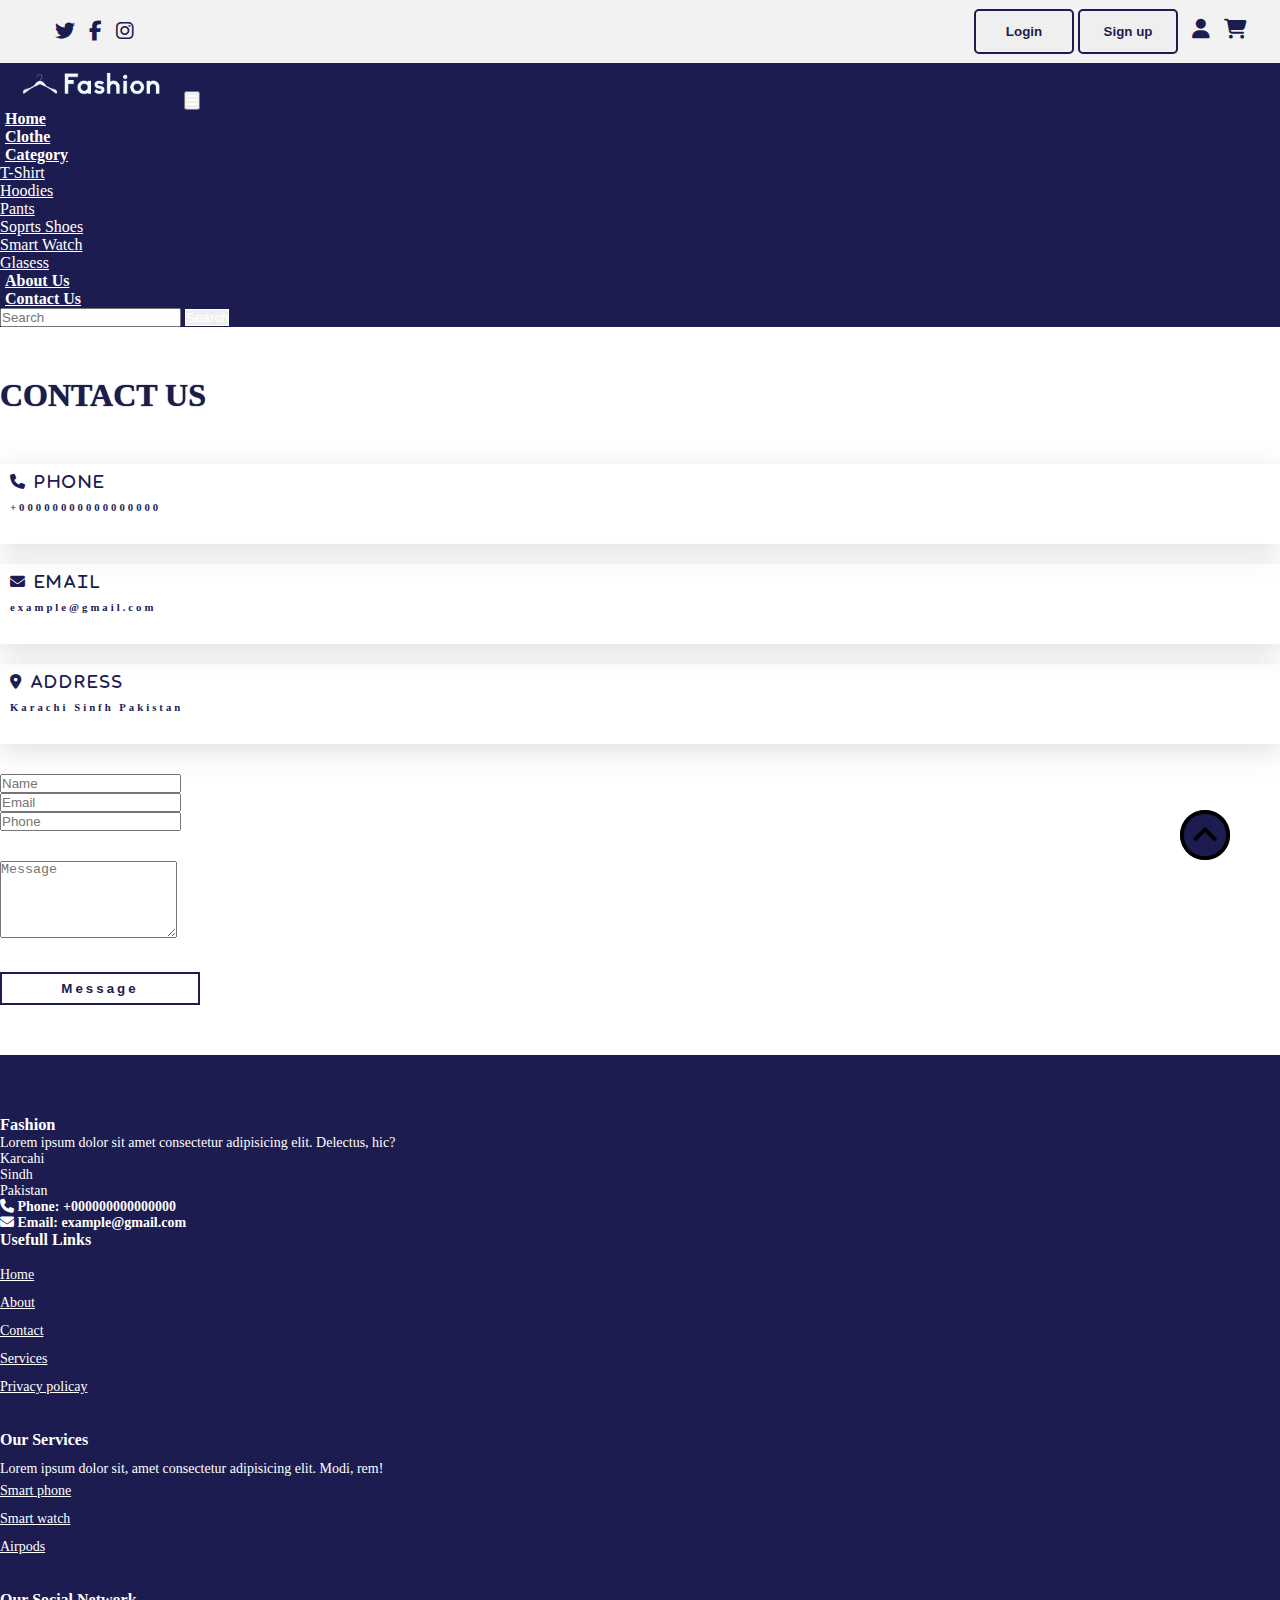
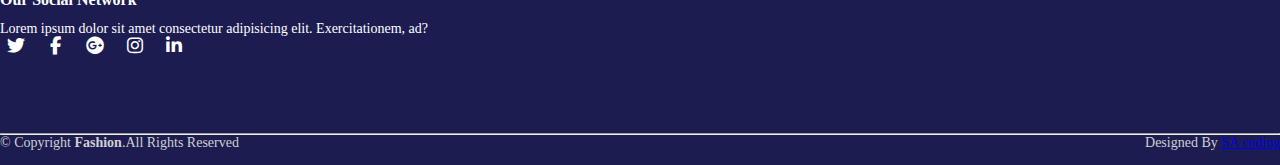
<file: contact.html>
<!DOCTYPE html>
<html lang="en">
<head>
    <meta charset="UTF-8">
    <meta http-equiv="X-UA-Compatible" content="IE=edge">
    <meta name="viewport" content="width=device-width, initial-scale=1.0">
    <title>Fashion</title>
    <link rel="shortcut icon" type="image" href="./image/logo2.png">
    <link rel="stylesheet" href="style.css">
    <link rel="stylesheet" href="https://cdnjs.cloudflare.com/ajax/libs/font-awesome/6.2.0/css/all.min.css">
    <!-- bootstrap links -->
    <link href="https://cdn.jsdelivr.net/npm/bootstrap@5.0.2/dist/css/bootstrap.min.css" rel="stylesheet" integrity="sha384-EVSTQN3/azprG1Anm3QDgpJLIm9Nao0Yz1ztcQTwFspd3yD65VohhpuuCOmLASjC" crossorigin="anonymous">
    <!-- bootstrap links -->
    <!-- fonts links -->
    <link rel="preconnect" href="https://fonts.googleapis.com">
    <link rel="preconnect" href="https://fonts.gstatic.com" crossorigin>
    <link href="https://fonts.googleapis.com/css2?family=Roboto:wght@500&display=swap" rel="stylesheet">
    <!-- fonts links -->
</head>
<body>

    <!-- top navbar -->
    <div class="top-navbar">
        <div class="top-icons">
            <i class="fa-brands fa-twitter"></i>
            <i class="fa-brands fa-facebook-f"></i>
            <i class="fa-brands fa-instagram"></i>
        </div>
        <div class="other-links">
            <button id="btn-login"><a href="login.html">Login</a></button>
            <button id="btn-signup"><a href="signup.html">Sign up</a></button>

            <i class="fa-solid fa-user"></i>
            <i class="fa-solid fa-cart-shopping"></i>
        </div>
    </div>
    <!-- top navbar -->

        <!-- navbar -->
        <nav class="navbar navbar-expand-lg" id="navbar">
            <div class="container-fluid">
              <a class="navbar-brand" href="#"><img src="./image/logo.png" alt="" width="180px"></a>
              <button class="navbar-toggler" type="button" data-bs-toggle="collapse" data-bs-target="#navbarSupportedContent" aria-controls="navbarSupportedContent" aria-expanded="false" aria-label="Toggle navigation">
                <span><i class="fa-solid fa-bars" style="color: white;"></i></span>
              </button>
              <div class="collapse navbar-collapse" id="navbarSupportedContent">
                <ul class="navbar-nav me-auto mb-2 mb-lg-0">
                  <li class="nav-item">
                    <a class="nav-link active" aria-current="page" href="index.html">Home</a>
                  </li>
                  <li class="nav-item">
                    <a class="nav-link" href="clothe.html">Clothe</a>
                  </li>
                  <li class="nav-item dropdown">
                    <a class="nav-link dropdown-toggle" href="#" id="navbarDropdown" role="button" data-bs-toggle="dropdown" aria-expanded="false">
                      Category
                    </a>
                    <ul class="dropdown-menu" aria-labelledby="navbarDropdown" style="background-color: #1c1c50;">
                      <li><a class="dropdown-item" href="#">T-Shirt</a></li>
                      <li><a class="dropdown-item" href="#">Hoodies</a></li>
                      <li><a class="dropdown-item" href="#">Pants</a></li>
                      <li><a class="dropdown-item" href="#">Soprts Shoes</a></li>
                      <li><a class="dropdown-item" href="#">Smart Watch</a></li>
                      <li><a class="dropdown-item" href="#">Glasess</a></li>
                    </ul>
                  </li>
                  <li class="nav-item">
                    <a class="nav-link" href="about.html">About Us</a>
                  </li>
                <li class="nav-item">
                    <a class="nav-link" href="contact.html">Contact Us</a>
                  </li>
                </ul>
               
                <form class="d-flex">
                  <input class="form-control me-2" type="search" placeholder="Search" aria-label="Search">
                  <button class="btn btn-outline-success" type="submit" id="search-btn">Search</button>
                </form>
              </div>
            </div>
          </nav>
        <!-- navbar -->

        <!-- contact -->
        <div class="container" id="contact">
            <h1 class="text-center">CONTACT US</h1>
            <div class="row" style="margin-top: 50px;">
                <div class="col-md-4 py-3 py-md-0">
                    <div class="card">
                        <i class="fas fa-phone"> Phone</i>
                        <h6>+00000000000000000</h6>
                    </div>
                </div>
                <div class="col-md-4 py-3 py-md-0">
                    <div class="card">
                        <i class="fa-solid fa-envelope"> Email</i>
                        <h6>example@gmail.com</h6>
                    </div>
                </div>
                <div class="col-md-4 py-3 py-md-0">
                    <div class="card">
                        <i class="fa-solid fa-location-dot"> Address</i>
                        <h6>Karachi Sinfh Pakistan</h6>
                    </div>
                </div>
            </div>

            <div class="row" style="margin-top: 30px;">
                <div class="col-md-4 py-3 py-md-0">
                    <input type="text" class="form-control form-control" placeholder="Name">
                </div>
                <div class="col-md-4 py-3 py-md-0">
                    <input type="text" class="form-control form-control" placeholder="Email">
                </div>
                <div class="col-md-4 py-3 py-md-0">
                    <input type="number" class="form-control form-control" placeholder="Phone">
                </div>
               <div class="form-group" style="margin-top: 30px;">
                <textarea class="form-control" id=""rows="5" placeholder="Message"></textarea>
            </div>
            <div id="messagebtn" class="text-center"><button>Message</button></div>
            </div>
        </div>
        <!-- contact -->









<!-- footer -->
<footer id="footer" style="margin-top: 50px;">
<div class="footer-top">
    <div class="container">
        <div class="row">
            <div class="col-lg-3 col-md-6 footer-content">
                <h3>Fashion</h3>
                <p>Lorem ipsum dolor sit amet consectetur adipisicing elit. Delectus, hic?</p>
                <p>
                    Karcahi <br>
                    Sindh <br>
                    Pakistan <br>
                </p>
                <strong><i class="fas fa-phone"></i> Phone: <strong>+000000000000000</strong></strong><br>
                <strong><i class="fa-solid fa-envelope"></i> Email: <strong>example@gmail.com</strong></strong>
            </div>
            <div class="col-lg-3 col-md-6 footer-links">
                <h4>Usefull Links</h4>
                <ul>
                  <li><a href="index.html">Home</a></li>
                  <li><a href="about.html">About</a></li>
                  <li><a href="contact.html">Contact</a></li>
                  <li><a href="#">Services</a></li>
                  <li><a href="#">Privacy policay</a></li>
                </ul>
            </div>
            <div class="col-lg-3 col-md-6 footer-links">
                <h4>Our Services</h4>
                <p>Lorem ipsum dolor sit, amet consectetur adipisicing elit. Modi, rem!</p>
                <ul>
                    <li><a href="#">Smart phone</a></li>
                    <li><a href="#">Smart watch</a></li>
                    <li><a href="#">Airpods</a></li>
                </ul>
            </div>
            <div class="col-lg-3 col-md-6 footer-links">
                <h4>Our Social Network</h4>
                <p>Lorem ipsum dolor sit amet consectetur adipisicing elit. Exercitationem, ad?</p>
                <div class="socail-links mt-3">
                    <a href="#" class="twiiter"><i class="fa-brands fa-twitter"></i></a>
                    <a href="#" class="twiiter"><i class="fa-brands fa-facebook-f"></i></a>
                    <a href="#" class="twiiter"><i class="fa-brands fa-google-plus"></i></a>
                    <a href="#" class="twiiter"><i class="fa-brands fa-instagram"></i></a>
                    <a href="#" class="twiiter"><i class="fa-brands fa-linkedin-in"></i></a>
                </div>
            </div>
        </div>
    </div>
</div>
<hr>
<div class="container py-4">
    <div class="copyright">
        &copy; Copyright <strong>Fashion</strong>.All Rights Reserved
    </div>
    <div class="credits">
        Designed By <a href="#">SA coding</a>
    </div>
</div>
</footer>
<!-- footer -->

<a href="#" class="arrow"><i><img src="./image/up-arrow.png" alt="" width="50px"></i></a>

    <script src="https://cdn.jsdelivr.net/npm/bootstrap@5.0.2/dist/js/bootstrap.bundle.min.js" integrity="sha384-MrcW6ZMFYlzcLA8Nl+NtUVF0sA7MsXsP1UyJoMp4YLEuNSfAP+JcXn/tWtIaxVXM" crossorigin="anonymous"></script>

</body>
</html>
</file>
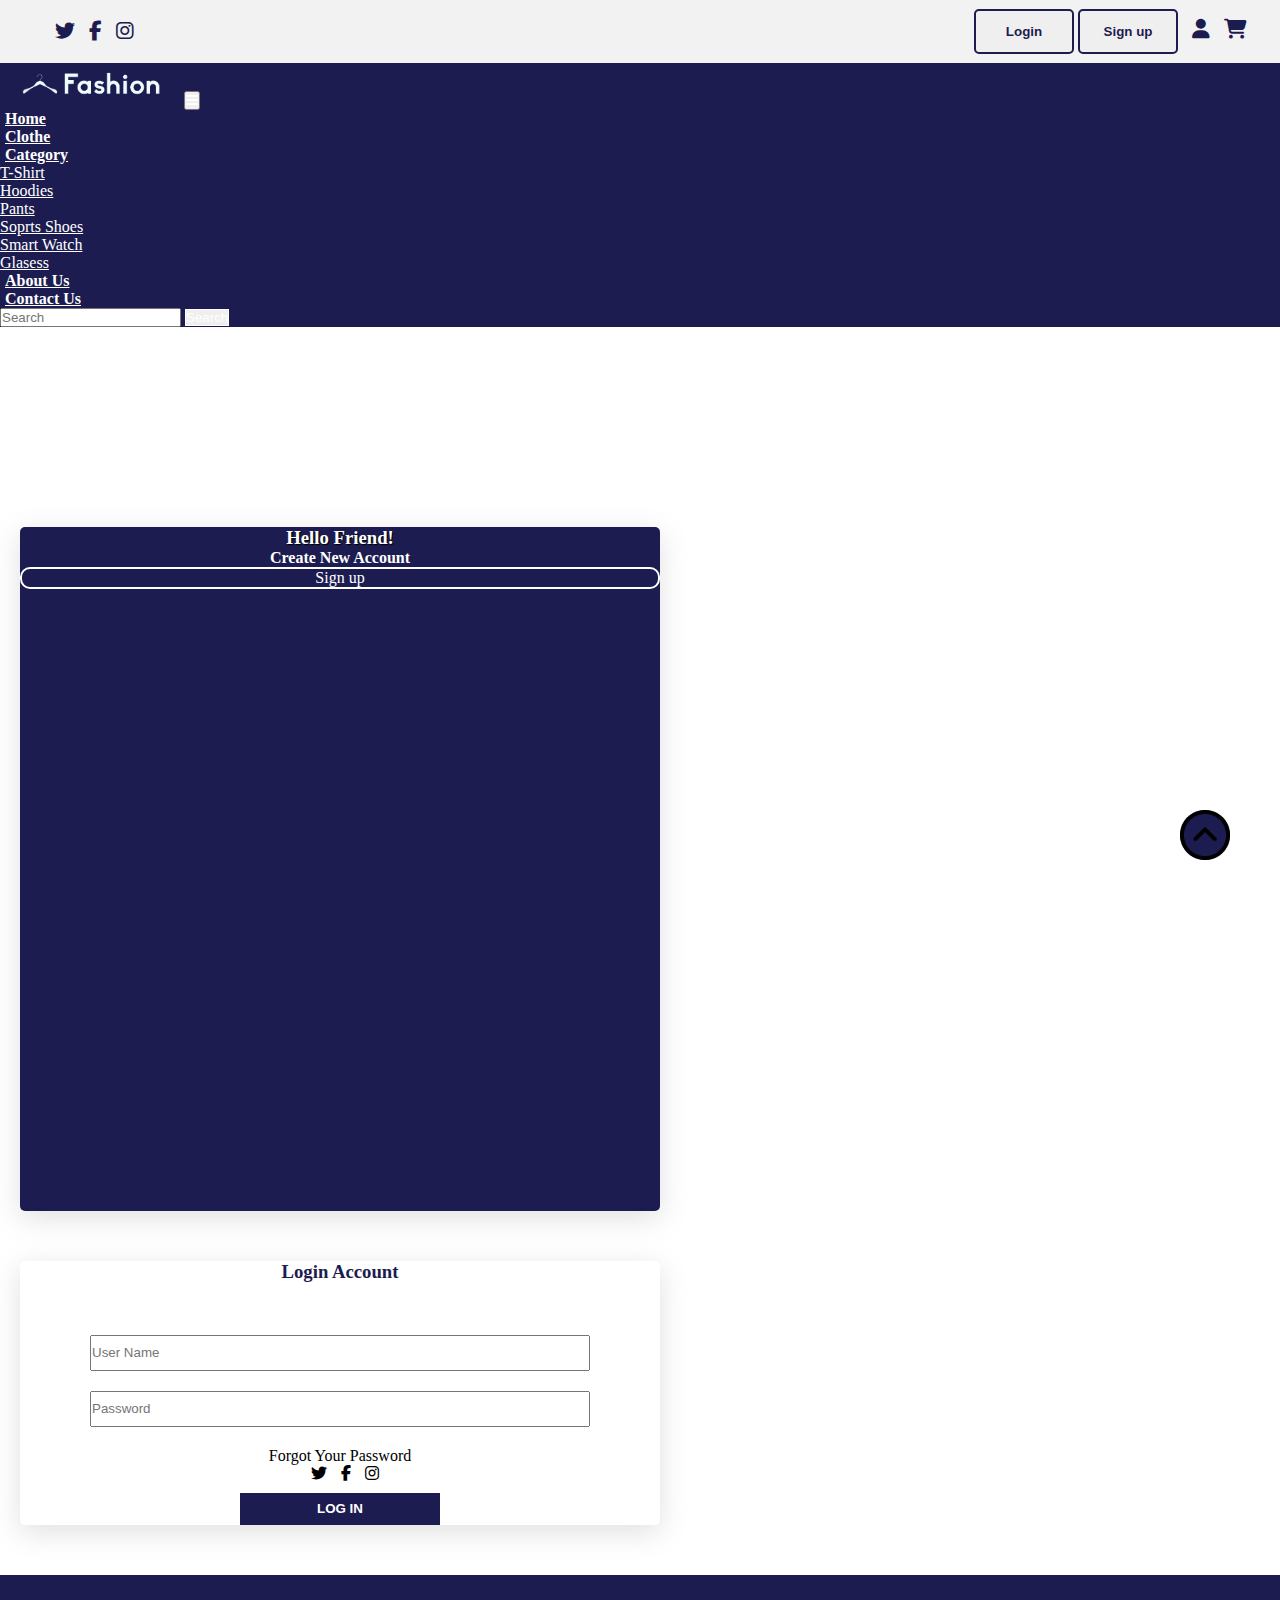
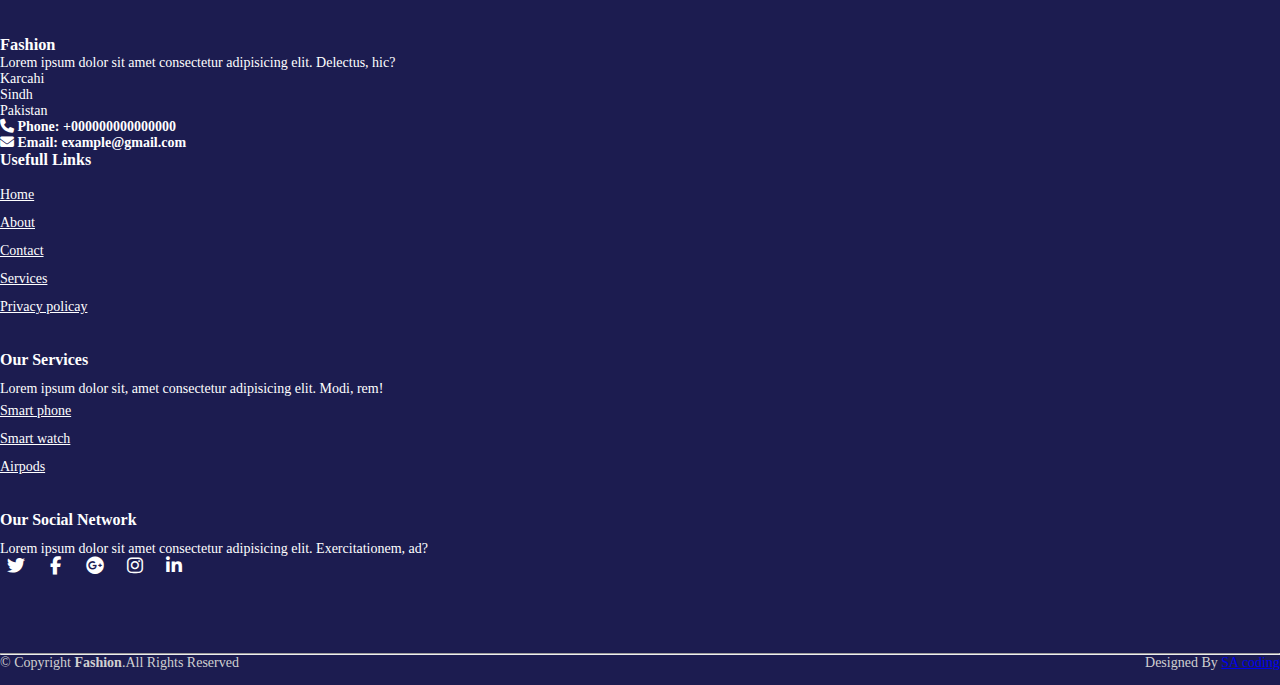
<file: login.html>
<!DOCTYPE html>
<html lang="en">
<head>
    <meta charset="UTF-8">
    <meta http-equiv="X-UA-Compatible" content="IE=edge">
    <meta name="viewport" content="width=device-width, initial-scale=1.0">
    <title>Fashion</title>
    <link rel="shortcut icon" type="image" href="./image/logo2.png">
    <link rel="stylesheet" href="style.css">
    <link rel="stylesheet" href="https://cdnjs.cloudflare.com/ajax/libs/font-awesome/6.2.0/css/all.min.css">
    <!-- bootstrap links -->
    <link href="https://cdn.jsdelivr.net/npm/bootstrap@5.0.2/dist/css/bootstrap.min.css" rel="stylesheet" integrity="sha384-EVSTQN3/azprG1Anm3QDgpJLIm9Nao0Yz1ztcQTwFspd3yD65VohhpuuCOmLASjC" crossorigin="anonymous">
    <!-- bootstrap links -->
    <!-- fonts links -->
    <link rel="preconnect" href="https://fonts.googleapis.com">
    <link rel="preconnect" href="https://fonts.gstatic.com" crossorigin>
    <link href="https://fonts.googleapis.com/css2?family=Roboto:wght@500&display=swap" rel="stylesheet">
    <!-- fonts links -->
</head>
<body>

    <!-- top navbar -->
    <div class="top-navbar">
        <div class="top-icons">
            <i class="fa-brands fa-twitter"></i>
            <i class="fa-brands fa-facebook-f"></i>
            <i class="fa-brands fa-instagram"></i>
        </div>
        <div class="other-links">
            <button id="btn-login"><a href="login.html">Login</a></button>
            <button id="btn-signup"><a href="signup.html">Sign up</a></button>

            <i class="fa-solid fa-user"></i>
            <i class="fa-solid fa-cart-shopping"></i>
        </div>
    </div>
    <!-- top navbar -->

        <!-- navbar -->
        <nav class="navbar navbar-expand-lg" id="navbar">
            <div class="container-fluid">
              <a class="navbar-brand" href="#"><img src="./image/logo.png" alt="" width="180px"></a>
              <button class="navbar-toggler" type="button" data-bs-toggle="collapse" data-bs-target="#navbarSupportedContent" aria-controls="navbarSupportedContent" aria-expanded="false" aria-label="Toggle navigation">
                <span><i class="fa-solid fa-bars" style="color: white;"></i></span>
              </button>
              <div class="collapse navbar-collapse" id="navbarSupportedContent">
                <ul class="navbar-nav me-auto mb-2 mb-lg-0">
                  <li class="nav-item">
                    <a class="nav-link active" aria-current="page" href="index.html">Home</a>
                  </li>
                  <li class="nav-item">
                    <a class="nav-link" href="clothe.html">Clothe</a>
                  </li>
                  <li class="nav-item dropdown">
                    <a class="nav-link dropdown-toggle" href="#" id="navbarDropdown" role="button" data-bs-toggle="dropdown" aria-expanded="false">
                      Category
                    </a>
                    <ul class="dropdown-menu" aria-labelledby="navbarDropdown" style="background-color: #1c1c50;">
                      <li><a class="dropdown-item" href="#">T-Shirt</a></li>
                      <li><a class="dropdown-item" href="#">Hoodies</a></li>
                      <li><a class="dropdown-item" href="#">Pants</a></li>
                      <li><a class="dropdown-item" href="#">Soprts Shoes</a></li>
                      <li><a class="dropdown-item" href="#">Smart Watch</a></li>
                      <li><a class="dropdown-item" href="#">Glasess</a></li>
                    </ul>
                  </li>
                  <li class="nav-item">
                    <a class="nav-link" href="about.html">About Us</a>
                  </li>
                <li class="nav-item">
                    <a class="nav-link" href="contact.html">Contact Us</a>
                  </li>
                </ul>
               
                <form class="d-flex">
                  <input class="form-control me-2" type="search" placeholder="Search" aria-label="Search">
                  <button class="btn btn-outline-success" type="submit" id="search-btn">Search</button>
                </form>
              </div>
            </div>
          </nav>
        <!-- navbar -->


        <!-- login -->
        <div class="container login">
            <div class="row">
                <div class="col-md-4" id="side1">
                    <h3>Hello Friend!</h3>
                    <p>Create New Account</p>
                    <div id="btn"><a href="signup.html">Sign up</a></div>
                </div>
                <div class="col-md-8" id="side2">
                    <h3>Login Account</h3>
                    <div class="inp">
                        <input type="text" placeholder="User Name" required>
                        <input type="text" placeholder="Password" required>
                    </div>
                    <p>Forgot Your Password</p>
                    <div class="icons">
                        <i class="fa-brands fa-twitter"></i>
                        <i class="fa-brands fa-facebook-f"></i>
                        <i class="fa-brands fa-instagram"></i>
                    </div>
                    <div id="login"><button>LOG IN</button></div>
                </div>
            </div>
        </div>
        <!-- login -->









<!-- footer -->
<footer id="footer" style="margin-top: 50px;">
<div class="footer-top">
    <div class="container">
        <div class="row">
            <div class="col-lg-3 col-md-6 footer-content">
                <h3>Fashion</h3>
                <p>Lorem ipsum dolor sit amet consectetur adipisicing elit. Delectus, hic?</p>
                <p>
                    Karcahi <br>
                    Sindh <br>
                    Pakistan <br>
                </p>
                <strong><i class="fas fa-phone"></i> Phone: <strong>+000000000000000</strong></strong><br>
                <strong><i class="fa-solid fa-envelope"></i> Email: <strong>example@gmail.com</strong></strong>
            </div>
            <div class="col-lg-3 col-md-6 footer-links">
                <h4>Usefull Links</h4>
                <ul>
                  <li><a href="index.html">Home</a></li>
                  <li><a href="about.html">About</a></li>
                  <li><a href="contact.html">Contact</a></li>
                  <li><a href="#">Services</a></li>
                  <li><a href="#">Privacy policay</a></li>
                </ul>
            </div>
            <div class="col-lg-3 col-md-6 footer-links">
                <h4>Our Services</h4>
                <p>Lorem ipsum dolor sit, amet consectetur adipisicing elit. Modi, rem!</p>
                <ul>
                    <li><a href="#">Smart phone</a></li>
                    <li><a href="#">Smart watch</a></li>
                    <li><a href="#">Airpods</a></li>
                </ul>
            </div>
            <div class="col-lg-3 col-md-6 footer-links">
                <h4>Our Social Network</h4>
                <p>Lorem ipsum dolor sit amet consectetur adipisicing elit. Exercitationem, ad?</p>
                <div class="socail-links mt-3">
                    <a href="#" class="twiiter"><i class="fa-brands fa-twitter"></i></a>
                    <a href="#" class="twiiter"><i class="fa-brands fa-facebook-f"></i></a>
                    <a href="#" class="twiiter"><i class="fa-brands fa-google-plus"></i></a>
                    <a href="#" class="twiiter"><i class="fa-brands fa-instagram"></i></a>
                    <a href="#" class="twiiter"><i class="fa-brands fa-linkedin-in"></i></a>
                </div>
            </div>
        </div>
    </div>
</div>
<hr>
<div class="container py-4">
    <div class="copyright">
        &copy; Copyright <strong>Fashion</strong>.All Rights Reserved
    </div>
    <div class="credits">
        Designed By <a href="#">SA coding</a>
    </div>
</div>
</footer>
<!-- footer -->

<a href="#" class="arrow"><i><img src="./image/up-arrow.png" alt="" width="50px"></i></a>

    <script src="https://cdn.jsdelivr.net/npm/bootstrap@5.0.2/dist/js/bootstrap.bundle.min.js" integrity="sha384-MrcW6ZMFYlzcLA8Nl+NtUVF0sA7MsXsP1UyJoMp4YLEuNSfAP+JcXn/tWtIaxVXM" crossorigin="anonymous"></script>

</body>
</html>
</file>
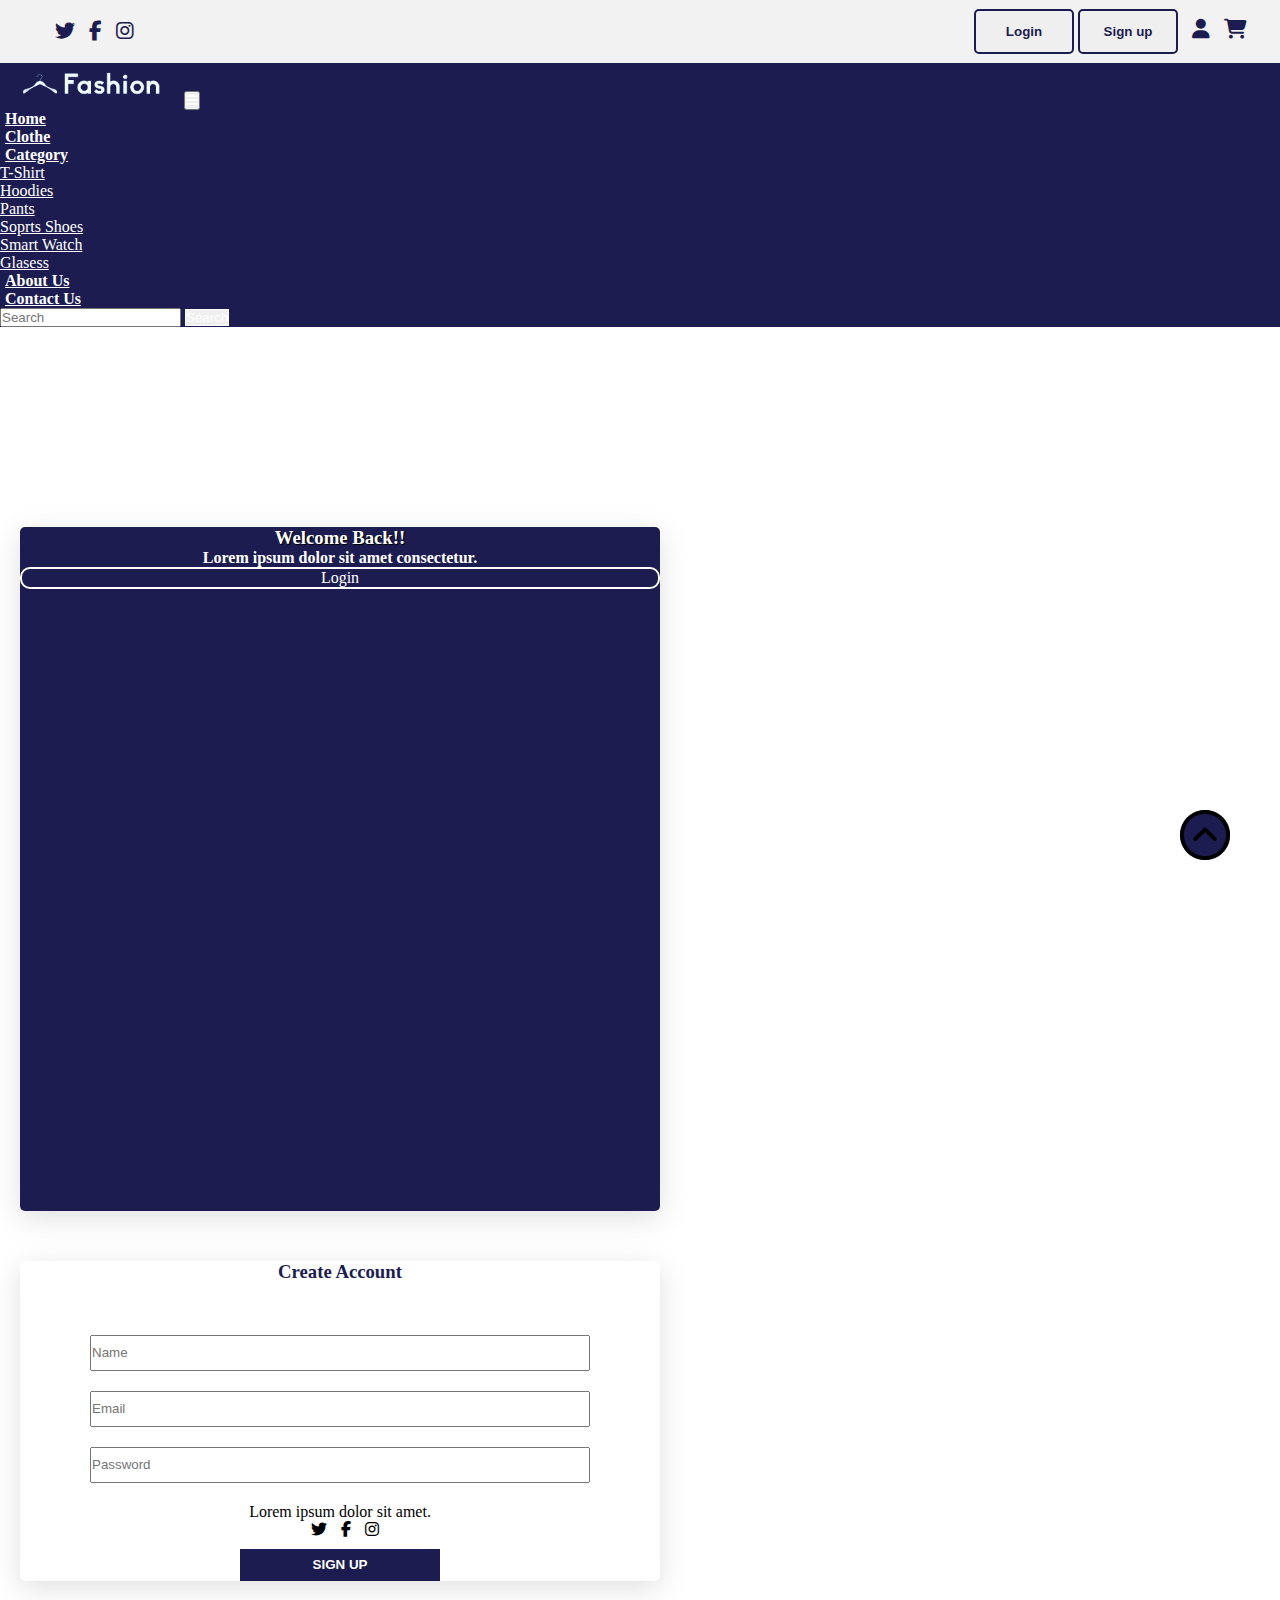
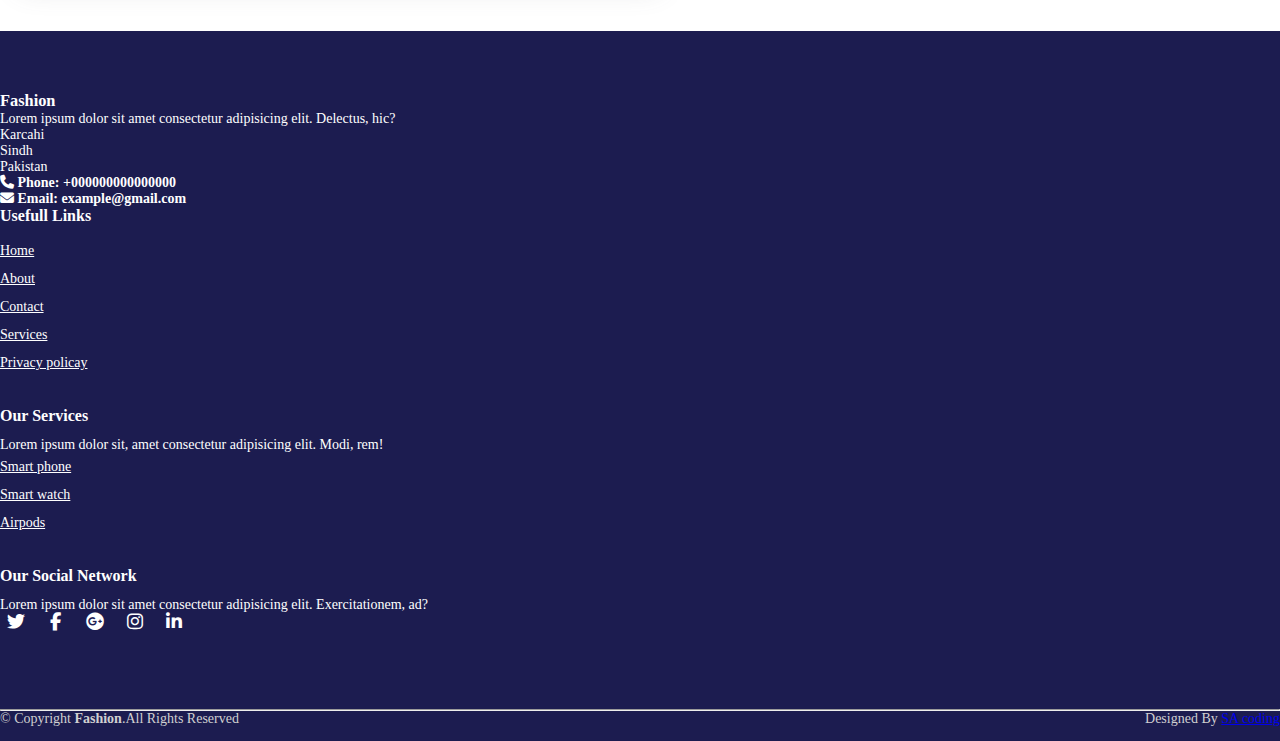
<file: signup.html>
<!DOCTYPE html>
<html lang="en">
<head>
    <meta charset="UTF-8">
    <meta http-equiv="X-UA-Compatible" content="IE=edge">
    <meta name="viewport" content="width=device-width, initial-scale=1.0">
    <title>Fashion</title>
    <link rel="shortcut icon" type="image" href="./image/logo2.png">
    <link rel="stylesheet" href="style.css">
    <link rel="stylesheet" href="https://cdnjs.cloudflare.com/ajax/libs/font-awesome/6.2.0/css/all.min.css">
    <!-- bootstrap links -->
    <link href="https://cdn.jsdelivr.net/npm/bootstrap@5.0.2/dist/css/bootstrap.min.css" rel="stylesheet" integrity="sha384-EVSTQN3/azprG1Anm3QDgpJLIm9Nao0Yz1ztcQTwFspd3yD65VohhpuuCOmLASjC" crossorigin="anonymous">
    <!-- bootstrap links -->
    <!-- fonts links -->
    <link rel="preconnect" href="https://fonts.googleapis.com">
    <link rel="preconnect" href="https://fonts.gstatic.com" crossorigin>
    <link href="https://fonts.googleapis.com/css2?family=Roboto:wght@500&display=swap" rel="stylesheet">
    <!-- fonts links -->
</head>
<body>

    <!-- top navbar -->
    <div class="top-navbar">
        <div class="top-icons">
            <i class="fa-brands fa-twitter"></i>
            <i class="fa-brands fa-facebook-f"></i>
            <i class="fa-brands fa-instagram"></i>
        </div>
        <div class="other-links">
            <button id="btn-login"><a href="login.html">Login</a></button>
            <button id="btn-signup"><a href="signup.html">Sign up</a></button>

            <i class="fa-solid fa-user"></i>
            <i class="fa-solid fa-cart-shopping"></i>
        </div>
    </div>
    <!-- top navbar -->

        <!-- navbar -->
        <nav class="navbar navbar-expand-lg" id="navbar">
            <div class="container-fluid">
              <a class="navbar-brand" href="#"><img src="./image/logo.png" alt="" width="180px"></a>
              <button class="navbar-toggler" type="button" data-bs-toggle="collapse" data-bs-target="#navbarSupportedContent" aria-controls="navbarSupportedContent" aria-expanded="false" aria-label="Toggle navigation">
                <span><i class="fa-solid fa-bars" style="color: white;"></i></span>
              </button>
              <div class="collapse navbar-collapse" id="navbarSupportedContent">
                <ul class="navbar-nav me-auto mb-2 mb-lg-0">
                  <li class="nav-item">
                    <a class="nav-link active" aria-current="page" href="index.html">Home</a>
                  </li>
                  <li class="nav-item">
                    <a class="nav-link" href="clothe.html">Clothe</a>
                  </li>
                  <li class="nav-item dropdown">
                    <a class="nav-link dropdown-toggle" href="#" id="navbarDropdown" role="button" data-bs-toggle="dropdown" aria-expanded="false">
                      Category
                    </a>
                    <ul class="dropdown-menu" aria-labelledby="navbarDropdown" style="background-color: #1c1c50;">
                      <li><a class="dropdown-item" href="#">T-Shirt</a></li>
                      <li><a class="dropdown-item" href="#">Hoodies</a></li>
                      <li><a class="dropdown-item" href="#">Pants</a></li>
                      <li><a class="dropdown-item" href="#">Soprts Shoes</a></li>
                      <li><a class="dropdown-item" href="#">Smart Watch</a></li>
                      <li><a class="dropdown-item" href="#">Glasess</a></li>
                    </ul>
                  </li>
                  <li class="nav-item">
                    <a class="nav-link" href="about.html">About Us</a>
                  </li>
                <li class="nav-item">
                    <a class="nav-link" href="contact.html">Contact Us</a>
                  </li>
                </ul>
               
                <form class="d-flex">
                  <input class="form-control me-2" type="search" placeholder="Search" aria-label="Search">
                  <button class="btn btn-outline-success" type="submit" id="search-btn">Search</button>
                </form>
              </div>
            </div>
          </nav>
        <!-- navbar -->


        <!-- login -->
        <div class="container login">
            <div class="row">
                <div class="col-md-4" id="side1">
                    <h3>Welcome Back!!</h3>
                    <p>Lorem ipsum dolor sit amet consectetur.</p>
                    <div id="btn"><a href="login.html">Login</a></div>
                </div>
                <div class="col-md-8" id="side2">
                    <h3>Create Account</h3>
                    <div class="inp">
                        <input type="text" placeholder="Name" required>
                        <input type="email" placeholder="Email" required>
                        <input type="text" placeholder="Password" required>
                    </div>
                    <p>Lorem ipsum dolor sit amet.</p>
                    <div class="icons">
                        <i class="fa-brands fa-twitter"></i>
                        <i class="fa-brands fa-facebook-f"></i>
                        <i class="fa-brands fa-instagram"></i>
                    </div>
                    <div id="login"><button>SIGN UP</button></div>
                </div>
            </div>
        </div>
        <!-- login -->









<!-- footer -->
<footer id="footer" style="margin-top: 50px;">
<div class="footer-top">
    <div class="container">
        <div class="row">
            <div class="col-lg-3 col-md-6 footer-content">
                <h3>Fashion</h3>
                <p>Lorem ipsum dolor sit amet consectetur adipisicing elit. Delectus, hic?</p>
                <p>
                    Karcahi <br>
                    Sindh <br>
                    Pakistan <br>
                </p>
                <strong><i class="fas fa-phone"></i> Phone: <strong>+000000000000000</strong></strong><br>
                <strong><i class="fa-solid fa-envelope"></i> Email: <strong>example@gmail.com</strong></strong>
            </div>
            <div class="col-lg-3 col-md-6 footer-links">
                <h4>Usefull Links</h4>
                <ul>
                  <li><a href="index.html">Home</a></li>
                  <li><a href="about.html">About</a></li>
                  <li><a href="contact.html">Contact</a></li>
                  <li><a href="#">Services</a></li>
                  <li><a href="#">Privacy policay</a></li>
                </ul>
            </div>
            <div class="col-lg-3 col-md-6 footer-links">
                <h4>Our Services</h4>
                <p>Lorem ipsum dolor sit, amet consectetur adipisicing elit. Modi, rem!</p>
                <ul>
                    <li><a href="#">Smart phone</a></li>
                    <li><a href="#">Smart watch</a></li>
                    <li><a href="#">Airpods</a></li>
                </ul>
            </div>
            <div class="col-lg-3 col-md-6 footer-links">
                <h4>Our Social Network</h4>
                <p>Lorem ipsum dolor sit amet consectetur adipisicing elit. Exercitationem, ad?</p>
                <div class="socail-links mt-3">
                    <a href="#" class="twiiter"><i class="fa-brands fa-twitter"></i></a>
                    <a href="#" class="twiiter"><i class="fa-brands fa-facebook-f"></i></a>
                    <a href="#" class="twiiter"><i class="fa-brands fa-google-plus"></i></a>
                    <a href="#" class="twiiter"><i class="fa-brands fa-instagram"></i></a>
                    <a href="#" class="twiiter"><i class="fa-brands fa-linkedin-in"></i></a>
                </div>
            </div>
        </div>
    </div>
</div>
<hr>
<div class="container py-4">
    <div class="copyright">
        &copy; Copyright <strong>Fashion</strong>.All Rights Reserved
    </div>
    <div class="credits">
        Designed By <a href="#">SA coding</a>
    </div>
</div>
</footer>
<!-- footer -->

<a href="#" class="arrow"><i><img src="./image/up-arrow.png" alt="" width="50px"></i></a>

    <script src="https://cdn.jsdelivr.net/npm/bootstrap@5.0.2/dist/js/bootstrap.bundle.min.js" integrity="sha384-MrcW6ZMFYlzcLA8Nl+NtUVF0sA7MsXsP1UyJoMp4YLEuNSfAP+JcXn/tWtIaxVXM" crossorigin="anonymous"></script>

</body>
</html>
</file>
<file: style.css>
*{
    margin: 0;
    padding: 0;
    box-sizing: border-box;
}
.top-navbar{
    width: 100%;
    height: 7vh;
    background-color: #a9a9a926;
    display: flex;
    align-items: center;
    text-align: center;
    justify-content: space-between;
}
.top-icons{
    margin-left: 45px;
}
.top-icons i{
    font-size: 20px;
    color: #1c1c50;
    margin-left: 10px;
    cursor: pointer;
}
.other-links{
    margin-right: 33px;
}
.other-links i{
    color: #1c1c50;
    font-size: 20px;
    margin-left: 10px;
    cursor: pointer;
}
#btn-login{
    width: 100px;
    border: 2px solid #1c1c50;
    color: #1c1c50;
    font-weight: bold;
    border-radius: 5px;
    height: 5vh;
    transition: 0.5s ease;
    cursor: pointer;
}
#btn-login a{
    text-decoration: none;
    color: #1c1c50;
    transition: 0.5s ease;
}
#btn-login a:hover{
    background-color: #1c1c50;
    color: white;
}
#btn-login:hover{
    background-color: #1c1c50;
    color: white;
}
#btn-signup{
    width: 100px;
    border: 2px solid #1c1c50;
    color: #1c1c50;
    font-weight: bold;
    border-radius: 5px;
    height: 5vh;
    transition: 0.5s ease;
    cursor: pointer;
}
#btn-signup a{
    text-decoration: none;
    color: #1c1c50;
    transition: 0.5s ease;
}
#btn-signup a:hover{
    background-color: #1c1c50;
    color: white;
}
#btn-signup:hover{
    background-color: #1c1c50;
    color: white;
}
@media screen and (max-width:500px){
    .top-icons{
        margin-left: 30px;
    }
    .top-icons i{
        font-size: 15px;
    }
    .other-links i{
        font-size: 15px;
    }
    #btn-login{
        width: 60px;
        height: 5vh;
    }
    #btn-signup{
        width: 70px;
        height: 5vh;
    }
}
@media screen and (max-width:350px){
    .top-icons{
        margin-left: 10px;
    }
    .top-icons i{
        font-size: 10px;
    }
    .other-links{
        margin-right: 10px;
    }
    .other-links i{
        font-size: 10px;
    }
    #btn-login{
        width: 50px;
        height: 5vh;
        font-size: 13px;
    }
    #btn-signup{
        width: 60px;
        height: 5vh;
        font-size: 13px;
    }
}
@media screen and (max-width:350px){
    .top-icons{
        margin-left: 5px;
    }
    .top-icons i{
        font-size: 12px;
    }
    .other-links{
        margin-right: 10px;
    }
    .other-links i{
        font-size: 12px;
    }
    #btn-login{
        width: 40px;
        height: 5vh;
        font-size: 10px;
    }
    #btn-signup{
        width: 50px;
        height: 5vh;
        font-size: 10px;
    }
}
/* home section */
.home-section{
    width: 100%;
    height: 93vh;
    background-color: #a9a9a926;
}
/* navbar */
#navbar{
    background-color: #1c1c50;
    font-size: 16px;
    font-family: 'Roboto Slab', serif;
}
#navbar .nav-link{
    color: white;
    font-weight: bold;
    margin-left: 5px;
    transition: 0.5s ease;
}
#navbar .nav-link:hover{
    color: white;
    border-radius: 5px;
}
.dropdown li a{
    color: white;
}
#search-btn{
    color: white;
    border:  1px solid white;
}
#search-btn:hover{
    background-color: #1c1c50;
}
/* navbar */
/* home content */
.home{
    display: flex;
    align-items: center;
    justify-content: center;
    flex-wrap: wrap;
    position: relative;
    z-index: 0;
    font-family: 'Roboto Slab', serif;
}
.home .img{
    flex: 1 1 400px;
}
.home .img img{
    width: 100%;
}
.home .content{
    flex: 1 1 400px;
    margin-top: 30px;
}
.content h3{
    margin-left: 70px;
    font-size: 50px;
    text-shadow: 1px 1px 1px black;
    color: #1c1c50;
    font-weight: bold;
}
.content h3 span{
    font-size: 40px;
}
.content p{
    margin-left: 70px;
    color: #1c1c50;
}
.content #shopnow{
    margin-left: 70px;
    width: 200px;
    height: 38px;
    border: 2px solid #1c1c50;
    font-weight: bold;
    transition: 0.5s ease;
    cursor: pointer;
}
.content #shopnow:hover{
    background-color: #1c1c50;
    color: white;
}
@media screen and (max-width:800px){
    .content h3{
        margin-left: 50px;
        font-size: 40px;
    }
    .content p{
        margin-left: 50px;
    }
    .content #shopnow{
        margin-left: 50px;
    }
}
@media screen and (max-width:570px){
    .content h3{
        margin-left: 20px;
    }
    .content p{
        margin-left: 20px;
    }
    .content #shopnow{
        margin-left: 20px;
    }
}
@media screen and (max-width:799px){
    .home-section{
        height: 150vh;
    }
}
@media screen and (max-width:550px){
    .home-section{
        height: 100vh;
    }
}
/* home content */
/* home section */

/* top cards */
#top-cards{
    margin-top: 30px;
    font-family: 'Roboto Slab', serif;
}
#top-cards .card img{
    height: 60vh;
}
#top-cards h5{
    color: #1c1c50;
    font-weight: bold;
}
#top-cards button{
    width: 150px;
    height: 33px;
    font-weight: bold;
    letter-spacing: 3px;
    background: transparent;
    color: #1c1c50;
    border: 2px solid #1c1c50;
    transition: 0.5s ease;
    cursor: pointer;
}
#top-cards button:hover{
    background-color: #1c1c50;
    color: white;
}
/* top cards */

/* banner */
.banner{
    width: 100%;
    height: 50vh;
    margin-top: 50px;
    background-image: linear-gradient(rgba(0,0,0,0.3),rgba(0,0,0,0.3)), url(./image/banner.jpg);
}
.banner .content{
    text-align: center;
    padding-top: 100px;
}
.banner .content h1{
    color: white;
    text-shadow: 1px 1px 1px black;
    letter-spacing: 3px;
}
.banner .content p{
    color: white;
    text-shadow: 1px 1px 1px black;
    letter-spacing: 3px;
}
#bannerbtn button{
    width: 150px;
    height: 38px;
    background: transparent;
    color: white;
    border: 2px solid white;
    transition: 0.5s ease;
    cursor: pointer;
}
#bannerbtn button:hover{
    background-color: #1c1c50;
    border: none;
}
/* banner */
/* banner2 */
.banner2{
    width: 100%;
    height: 50vh;
    margin-top: 50px;
    background-image: linear-gradient(rgba(0,0,0,0.3),rgba(0,0,0,0.3)), url(./image/banner2.jpg);
}
.banner2 .content2{
    text-align: center;
    padding-top: 100px;
}
.banner2 .content2 h1{
    color: white;
    text-shadow: 1px 1px 1px black;
    letter-spacing: 3px;
}
.banner2 .content2 p{
    color: white;
    text-shadow: 1px 1px 1px black;
    letter-spacing: 3px;
}
#bannerbtn2 button{
    width: 150px;
    height: 38px;
    background: transparent;
    color: white;
    border: 2px solid white;
    transition: 0.5s ease;
    cursor: pointer;
}
#bannerbtn2 button:hover{
    background-color: #1c1c50;
    border: none;
}
/* banner2 */

/* product cards */
#product-cards{
    font-family: 'Roboto Slab', serif;
    margin-top: 100px;
}
#product-cards .card{
    box-shadow: rgba(100,100,111,0.2) 0px 7px 29px 0px;
}
#product-cards h1{
    margin-top: 30px;
    color: #1c1c50;
    text-shadow: 1px 1px 1px black;
}
#product-cards h3{
    letter-spacing: 3px;
    color: #1c1c50;
    text-shadow: 0px 1px 1px black;
    font-weight: bold;
}
#product-cards h5 span{
    float: right;
    color: #1c1c50;
    cursor: pointer;
}
.checked{
    color: rgb(255, 187, 0);
}
#viewmorebtn{
    display: flex;
    justify-content: center;
    margin: auto;
    text-decoration: none;
    margin-top: 30px;
    width: 200px;
    height: 32px;
    color: #1c1c50;
    letter-spacing: 5px;
    font-weight: bold;
    background: transparent;
    border: 2px solid #1c1c50;
    transition: 0.5s ease;
}
#viewmorebtn:hover{
    background-color: #1c1c50;
    color: white;
}
/* product cards */






/* offer */
#offer{
    margin-top: 50px;
}
#offer i{
    font-size: 60px;
    color: #1c1c50;
}
/* offer */

/* footer */
#footer{
    padding: 0 0 30px 0;
    color: #d0d0d0;
    font-size: 14px;
    background: #1c1c50;
    font-family: 'Roboto Slab', serif;
}
#footer .footer-top{
    padding: 60px 0 30px;
    background: #1c1c50;
    color: white;
}
#footer .footer-top .footer-contact h3{
    color: white;
    text-shadow: 1px 1px 1px black;
}
#footer .footer-top .footer-contact h4{
    font-size: 22px;
    margin:  0 0 300px 0;
    padding: 2px 0 2px 0;
    line-height: 1;
    font-weight: 700;
}
#footer .footer-top .footer-contact p{
    font-size: 14px;
    margin: 0;
    color: white;
    line-height: 1;
    font-weight: 700;
}
#footer .footer-top h4{
    font-size: 16px;
    font-weight: bold;
    position: relative;
    padding-bottom: 12px;
}
#footer .footer-top .footer-links{
    margin-bottom: 30px;
}
#footer .footer-top .footer-links ul{
    list-style: none;
    padding: 0;
    margin: 0;
}
#footer .footer-top .footer-links ul li{
    padding-right: 10px 0;
    display: flex;
    align-items: center;
}
#footer .footer-top .footer-links ul li:first-child{
    padding: 0;
}
#footer .footer-top .footer-links ul li a{
    color: white;
    line-height: 2;
}
#footer .footer-top .socail-links a{
    font-size: 18px;
    display: inline-block;
    color: white;
    line-height: 1;
    padding-right: 4px;
    border-radius: 50px;
    text-align: center;
    width: 36px;
    height: 36px;
    transition: 0.5s ease;
}
#footer .copyright{
    text-align: center;
    float: left; 
}
#footer .credits{
    float: right;
    text-align: center;
}
/* footer */
html{
    scroll-behavior: smooth;
}
.arrow{
    position: fixed;
    background-color: #1c1c50;
    border-radius: 50px;
    height: 50px;
    bottom: 40px;
    right: 50px;
    text-decoration: none;
    align-items: center;
    line-height: 50px;
}

/* login */
.login{
    width: 50%;
    margin: 20px;
    font-family: 'Roboto Slab', serif;
}
#side1{
    background-color: #1c1c50;
    height: 76vh;
    border-radius: 5px;
    box-shadow: rgba(100,100,111,0.2) 0px 7px 29px 0px;
}
#side1 h3{
    color: white;
    font-weight: bold;
    text-shadow: 1px 1px 1px black;
    margin-top: 200px;
    align-items: center;
    text-align: center;
}
#side1 p{
    color: white;    
    font-weight: bold;
    align-items: center;
    text-align: center;
}
#btn{
    align-items: center;
    text-align: center;
    border: 2px solid white;
    border-radius: 10px;
}
#btn a{
    text-decoration: none;
    color: white;
}
#side2{
    background-color: white;
    border-radius: 5px;
    box-shadow: rgba(100,100,111,0.2) 0px 7px 29px 0px;
    align-items: center;
    text-align: center;
}
#side2 h3{
    margin-top: 50px;
    color: #1c1c50;
    font-weight: bold;
}
#side2 .inp{
    margin-top: 32px;
}
#side2 input{
    width: 500px;
    margin-top: 20px;
    height: 36px;
    align-items: center;
}
#side2 p{
    margin-top: 20px;
    cursor: pointer;
}
#side2 .icons i{
    margin-left: 10px;
    cursor: pointer;
}
#login{
    margin-top: 10px;
}
#login button{
    width: 200px;
    height: 32px;
    color: white;
    background-color: #1c1c50;
    border: none;
    font-weight: bold;
}
@media screen and (max-width:992px){
    #side2 input{
        width: 300px;
    }
}
@media screen and (max-width:330x){
    #side2 input{
        width: 200px;
    }
}
/* login */

/* about */
#about{
    margin-top: 50px;
}
#about h1{
    text-align: center;    
    font-weight: bold;
    color: #1c1c50;
}
/* about */

/* contact */
#contact{
    margin-top: 50px;
}
#contact h1{
    color: #1c1c50;
    text-shadow: 0px 0px 1px black;
}
#contact .card{
    height: 80px;
    margin-top: 20px;
    box-shadow: rgba(100,100,111,0.2) 0px 7px 29px 0px;
}
#contact .card i{
    margin-top: 10px;
    margin-left: 10px;
    font-size: 15px;
    color: #1c1c50;
    font-weight: bold;
    letter-spacing: 3px;
}
#contact .card h6{
    margin-left: 10px;
    margin-top: 10px;
    letter-spacing: 3px;
    font-weight: bold;
    color: #1c1c50;
}
#messagebtn button{
    margin-top: 30px;
    width: 200px;
    height: 33px;
    background: transparent;
    border: 2px solid #1c1c50;
    color: #1c1c50;
    font-weight: bold;
    letter-spacing: 3px;
    transition: 0.5s ease;
}
#messagebtn button:hover{
    background-color: #1c1c50;
    color: white;
}
/* contact */
</file>
